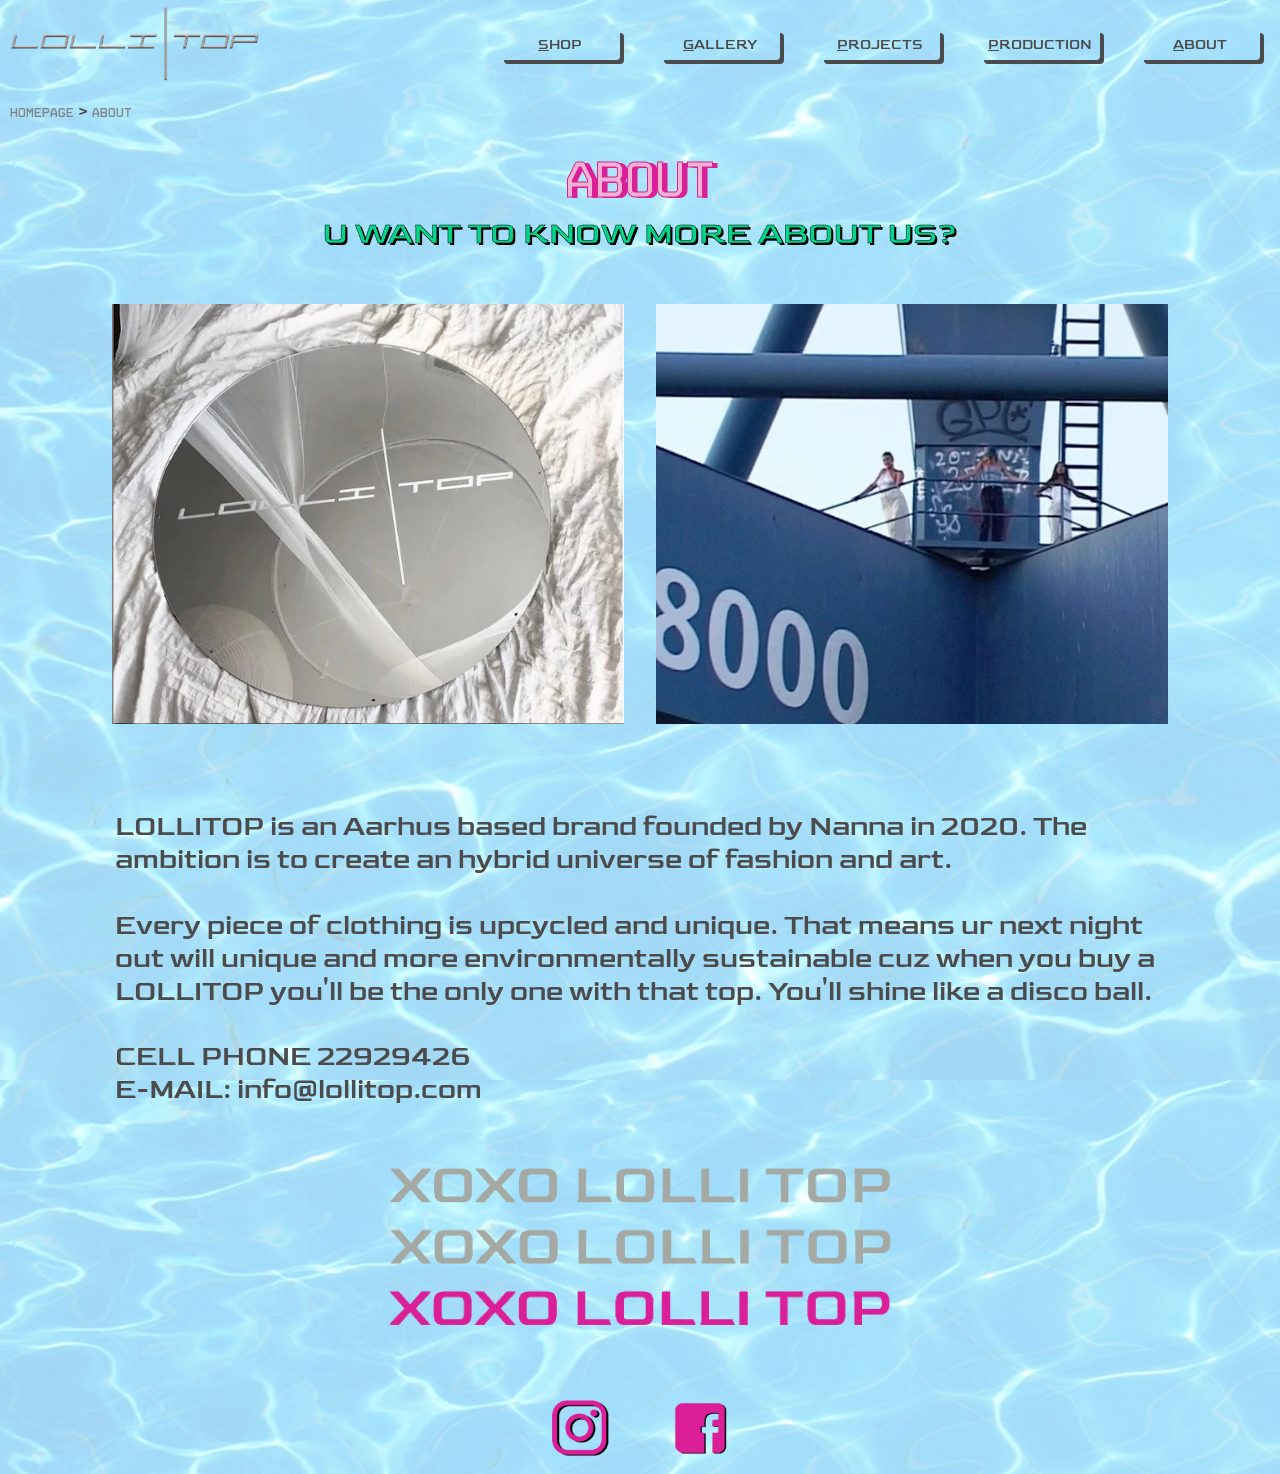
<file: about.html>
<!DOCTYPE html>
<html lang="en">
  <head>
    <meta charset="UTF-8" />
    <meta name="robots" content="noindex, nofollow" />
    <meta name="viewport" content="width=device-width, initial-scale=1.0" />
    <meta http-equiv="X-UA-Compatible" content="ie=edge" />
    <meta
      name="description"
      content="Here you can learn more about Lollitop as a brand and their values"
    />
    <meta
      name="keywords"
      content="About, Lollitop, Lolli, Top, Sustainable, style, conscious, recycle, upcycle"
    />
    <meta name="author" content="Kasper Juel" />

    <link
      href="https://fonts.googleapis.com/css2?family=Goldman&display=swap"
      rel="stylesheet"
    />

    <link rel="stylesheet" href="css/reset.css" />
    <link rel="stylesheet" href="css/style.css" />
    <link rel="stylesheet" href="css/about.css" />

    <title>Lollitop About</title>
  </head>

  <body>
    <!--header med logo og navigation-->
    <header class="header">
      <div id="top-menu">
        <a id="logo" href="index.html">
          <picture>
            <source srcset="images/logosilver.webp" type="image/webp" />
            <source srcset="images/logosilver.png" type="image/png" />
            <img src="images/logosilver.png" alt="Lollitop" />
          </picture>
        </a>

        <!--Burger ikon der vil skifte til et kryds og tilbage igen, via JavaScript, når man klikker på det-->
        <div id="burger-icon">
          <img src="images/burger-icon.svg" alt="Menu icon" />
        </div>

        <!--desktop navigation-->
        <ul id="desktop-menu">
          <li>
            <a href="shop.html"><span class="menu-underline">S</span>HOP</a>
          </li>
          <li>
            <a href="gallery.html">
              <span class="menu-underline">G</span>ALLERY</a
            >
          </li>
          <li>
            <a href="projects.html">
              <span class="menu-underline">P</span>ROJECTS</a
            >
          </li>
          <li>
            <a href="production.html">
              <span class="menu-underline">P</span>RODUCTION</a
            >
          </li>
          <li>
            <a href="about.html"> <span class="menu-underline">A</span>BOUT</a>
          </li>
        </ul>
      </div>

      <!--mobile pop-up navigation-->
      <ul id="dropdown-menu">
        <li><a href="shop.html">SHOP</a></li>
        <li><a href="gallery.html">GALLERY</a></li>
        <li><a href="projects.html">PROJECTS</a></li>
        <li><a href="production.html">PRODUCTION</a></li>
        <li><a href="about.html">ABOUT</a></li>
      </ul>
    </header>

    <!--header slut-->

    <main>
      <p id="bread-crumb">
        <a href="index.html">HOMEPAGE</a> &gt;
        <a href="about.html">ABOUT</a>
      </p>
      <article id="about">
        <!--Article her indeholder en section med flexcontainer, der flexer de 2 billeder horisontalt.-->
        <h1>ABOUT</h1>
        <h2>U WANT TO KNOW MORE ABOUT US?</h2>

        <!--section med billeder, som flexer-->
        <section id="flex-container">
          <picture id="picture_1">
            <source srcset="images/aboutbillede.webp" type="image/webp" />
            <source srcset="images/aboutbillede.png" type="image/png" />
            <img src="images/aboutbillede.png" alt="Lollitop logo on mirror" />
          </picture>
          <picture id="picture_2">
            <source srcset="images/8200.webp" type="image/webp" />
            <source srcset="images/8200.jpg" type="image/jpeg" />
            <img src="images/8200.jpg" alt="Photoshoot on a crane" />
          </picture>
        </section>

        <!--Introduktions tekst -->
        <section id="text">
          <p id="text_1">
            LOLLITOP is an Aarhus based brand founded by Nanna in 2020. The
            ambition is to create an hybrid universe of fashion and art.
            <br /><br />
            Every piece of clothing is upcycled and unique. That means ur next
            night out will unique and more environmentally sustainable cuz when
            you buy a LOLLITOP you'll be the only one with that top. You'll
            shine like a disco ball.
          </p>
          <!-- paragraph med kontakt informationer -->
          <p id="text_2">
            CELL PHONE 22929426
            <br />E-MAIL: info@lollitop.com
          </p>
          <br /><br />
          <!--paragrapgh udtrykker de gerne samarbejder -->
        </section>
        <!--Section med en gif som er et img. -->
        <section id="xoxo">
          <img id="gif" src="images/gif3.gif" alt="gif" />
        </section>
      </article>
    </main>
    <!--footer med SoMe-ikoner + links til Instagram og Facebook-->
    <footer>
      <div class="footer-social-icons">
        <ul>
          <li>
            <a href="https://www.instagram.com/lollitop8000/">
              <img src="images/pinkinsta.png" alt="Instagram" />
            </a>
          </li>
          <li>
            <a href="https://www.facebook.com/Lollitop8000-103294858154757">
              <img src="images/pinkfb.png" alt="Facebook" />
            </a>
          </li>
        </ul>
      </div>
    </footer>
    <!--jQuery API implementeres-->
    <script src="js/jquery-3.5.1.min.js"></script>

    <!--links til javascript filer - js.js er fælles javascript - about.js er intern javascript for denne side-->
    <script src="js/js.js"></script>
  </body>
</html>
</file>
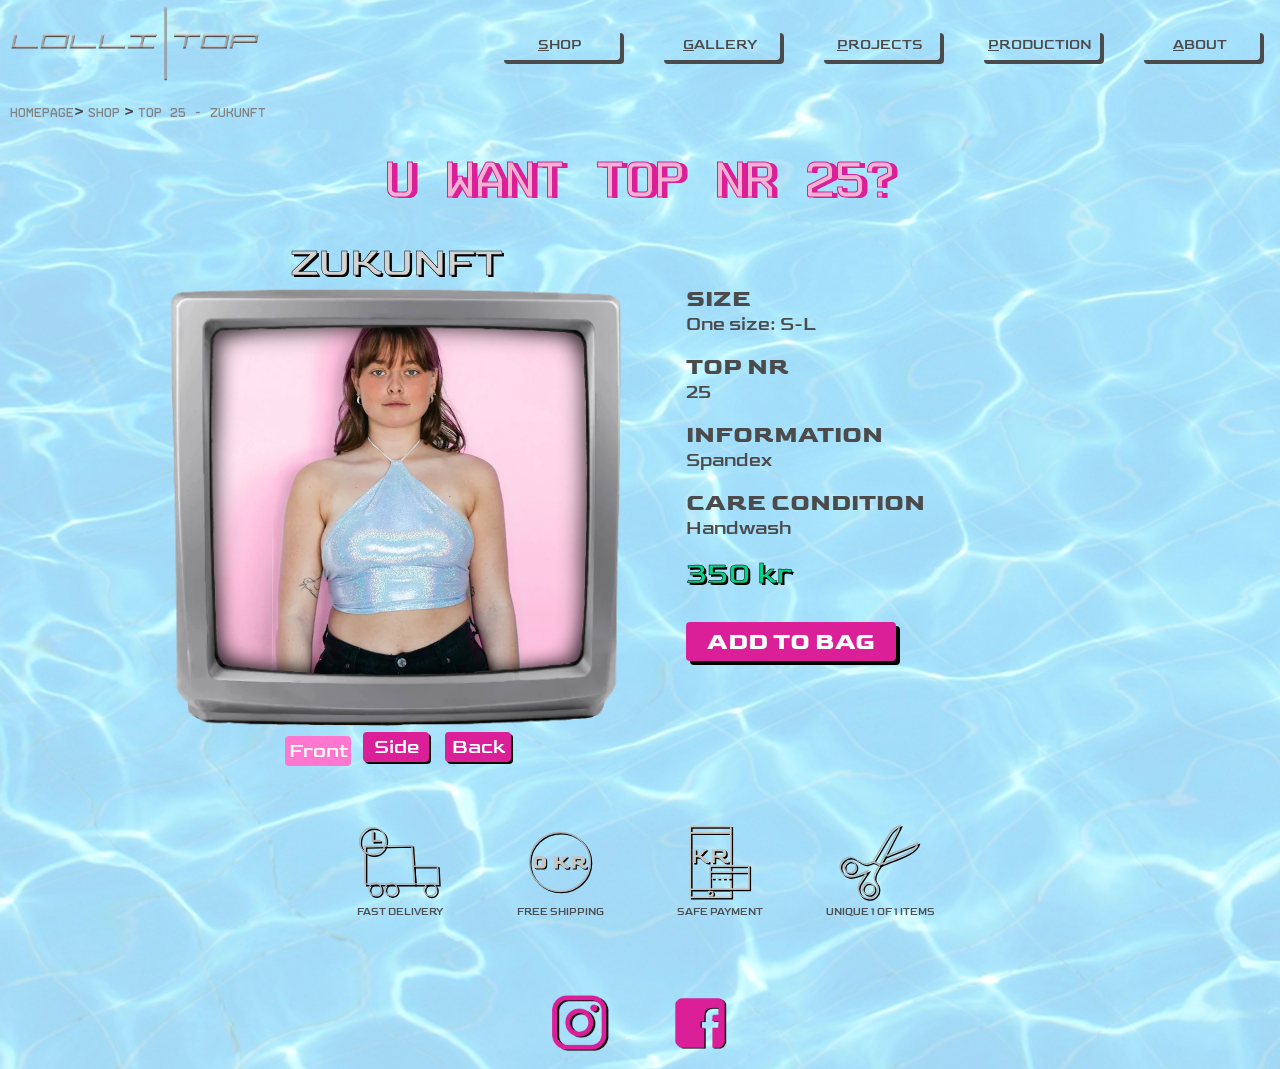
<file: product1.html>
<!DOCTYPE html>
<html lang="en">

<head>
    <meta charset="UTF-8" />
    <meta name="robots" content="noindex, nofollow">
    <meta name="viewport" content="width=device-width, initial-scale=1.0" />
    <meta http-equiv="X-UA-Compatible" content="ie=edge" />
    <meta name="description" content="Buy Lollitop top nr. 25 ZUKUNFT" />
    <meta name="keywords" content="product, shop, lollitop, lolli, top, Sustainable, style, conscious, upcycling, recycling" />
    <meta name="author" content="Martin Rieper Boesen" />

    <link href="https://fonts.googleapis.com/css2?family=Goldman&display=swap" rel="stylesheet" />

    <link rel="stylesheet" href="css/reset.css" />
    <link rel="stylesheet" href="css/style.css" />
    <link rel="stylesheet" href="css/product.css" />

    <title>TOP 25 - ZUKUNFT</title>
</head>

<body>
    <!--header med logo og navigation-->
    <header class="header">
        <div id="top-menu">
            <a id="logo" href="index.html">
                <picture>
                    <source srcset="images/logosilver.webp" type="image/webp">
                    <source srcset="images/logosilver.png" type="image/png">
                    <img src="images/logosilver.png" alt="Lollitop">
                </picture>
            </a>

            <!--Burger ikon der vil skifte til et kryds og tilbage igen, via JavaScript, når man klikker på det-->
            <div id="burger-icon">
                <img src="images/burger-icon.svg" alt="Menu icon" />
            </div>

            <!--desktop navigation-->
            <ul id="desktop-menu">
                <li>
                    <a href="shop.html"><span class="menu-underline">S</span>HOP</a>
                </li>
                <li>
                    <a href="gallery.html">
                        <span class="menu-underline">G</span>ALLERY</a>
                </li>
                <li>
                    <a href="projects.html">
                        <span class="menu-underline">P</span>ROJECTS</a>
                </li>
                <li>
                    <a href="production.html">
                        <span class="menu-underline">P</span>RODUCTION</a>
                </li>
                <li>
                    <a href="about.html"> <span class="menu-underline">A</span>BOUT</a>
                </li>
            </ul>
        </div>

        <!--mobile pop-up navigation-->
        <ul id="dropdown-menu">
            <li><a href="shop.html">SHOP</a></li>
            <li><a href="gallery.html">GALLERY</a></li>
            <li><a href="projects.html">PROJECTS</a></li>
            <li><a href="production.html">PRODUCTION</a></li>
            <li><a href="about.html">ABOUT</a></li>
        </ul>
    </header>
    <!--header slut-->

    <!-- content -->
    <main>
        <p id="bread-crumb">
            <a href="index.html">HOMEPAGE</a>&gt; <a href="shop.html">SHOP</a> &gt;
            <a href="product1.html">TOP 25 - ZUKUNFT</a>
        </p>

        <article>
            <h1>U WANT TOP NR 25?</h1>

            <section id="product">

                <!-- Her har jeg en div for at isolere showcase af produktet, så jeg bedre kan rygge rundt på det-->
                <div>
                    <h3>ZUKUNFT</h3>
                    <div id="product_showcase">

                        <!-- Her bliver alle tre billeder med forskellige vinkler loaded ind samtidig, så det går flydende, når man vælger mellem billederne via JavaScript -->
                        <div id="pic_change">
                            <picture class="product_pic">
                                <source srcset="images/1.1.webp" type="image/webp">
                                <source srcset="images/1.1.jpg" type="image/jpeg">
                                <img src="images/1.1.jpg" alt="Front view">
                            </picture>
                            <picture class="product_pic">
                                <source srcset="images/1.2.webp" type="image/webp">
                                <source srcset="images/1.2.jpg" type="image/jpeg">
                                <img src="images/1.2.jpg" alt="Side view">
                            </picture>
                            <picture class="product_pic">
                                <source srcset="images/1.3.webp" type="image/webp">
                                <source srcset="images/1.3.jpg" type="image/jpeg">
                                <img src="images/1.3.jpg" alt="Back view">
                            </picture>
                        </div>

                        <!-- Dette er tv rammen der kommer foran billederne. Den skal stå her i strukturen, så den flytter sig op foran billederne, når billederne bliver givet "position: absolut" -->
                        <picture id="tv_frame">
                            <source srcset="images/tv.webp" type="image/webp">
                            <source srcset="images/tv.png" type="image/png">
                            <img src="images/tv.png" alt="">
                        </picture>
                    </div>

                    <!-- Dette er knapperne man bruger til at skifte mellem billeder -->
                    <div id="choose_pic">
                        <p class="pic_button" id="front_pic">Front</p>
                        <p class="pic_button" id="side_pic">Side</p>
                        <p class="pic_button" id="back_pic">Back</p>
                    </div>
                </div>

                <!-- Her skal teksten, der til større skærme skal flexes ved siden af showcase, stå-->
                <div id="product_info">
                    <div class="info">
                        <p class="bold">SIZE</p>
                        <p>One size: S-L</p>
                    </div>
                    <div class="info">
                        <p class="bold">TOP NR</p>
                        <p>25</p>
                    </div>
                    <div class="info">
                        <p class="bold">INFORMATION</p>
                        <p>Spandex</p>
                    </div>
                    <div class="info">
                        <p class="bold">CARE CONDITION</p>
                        <p> Handwash</p>
                    </div>
                    <p id="price">350 kr</p>
                    <p id="add_to_bag_button">ADD TO BAG</p>
                </div>
            </section>

            <!-- Dette er en ikon serie der kommer i bunden af side før SoMe ikonerne -->
            <section id="icon-series">
                <div class="icon-and-text">
                    <img src="images/Truck.svg" alt="Truck icon" />
                    <p>FAST DELIVERY</p>
                </div>
                <div class="icon-and-text">
                    <img src="images/Coin.svg" alt="Coin icon" />
                    <p>FREE SHIPPING</p>
                </div>
                <div class="icon-and-text">
                    <img src="images/Phone-Card.svg" alt="Phone and card icon" />
                    <p>SAFE PAYMENT</p>
                </div>
                <div class="icon-and-text">
                    <img src="images/Scissor.svg" alt="Scissor icon" />
                    <p>UNIQUE 1 OF 1 ITEMS</p>
                </div>
            </section>
        </article>
    </main>

    <footer>
        <div class="footer-social-icons">
            <ul>
                <li>
                    <a href="https://www.instagram.com/lollitop8000/"><img src="images/pinkinsta.png" alt="Instagram" /></a>
                </li>
                <li>
                    <a href="https://www.facebook.com/Lollitop8000-103294858154757"><img src="images/pinkfb.png" alt="Facebook" /></a>
                </li>
            </ul>
        </div>
    </footer>

    <!-- load jQuery library -->
    <script src="js/jquery-3.5.1.min.js"></script>

    <!-- load JavaScript -->
    <script src="js/js.js"></script>
    <script src="js/product.js"></script>
</body>

</html>
</file>
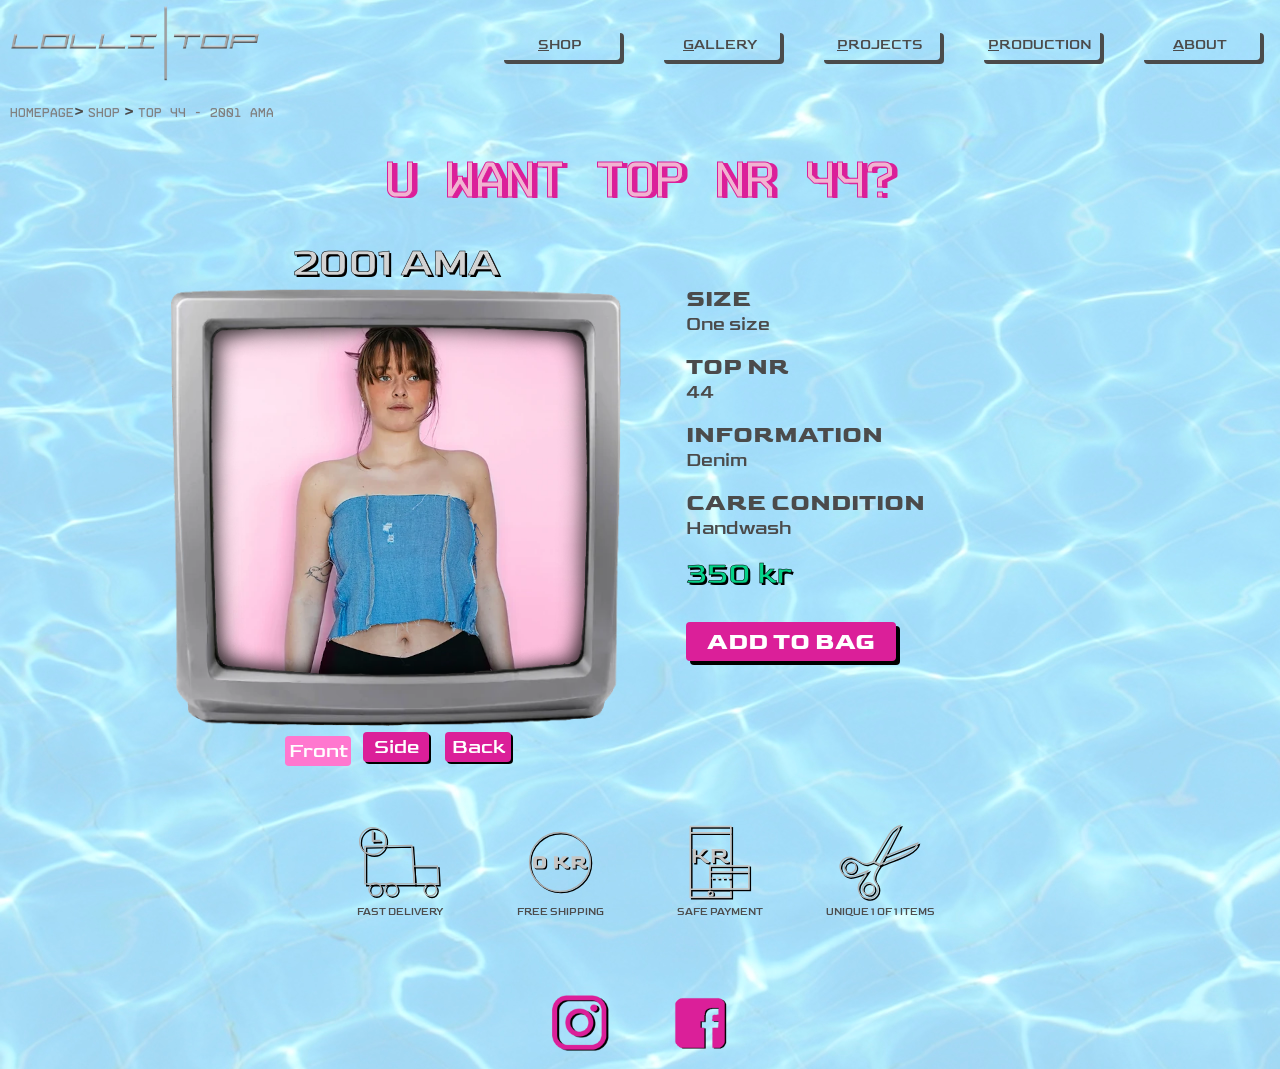
<file: product2.html>
<!DOCTYPE html>
<html lang="en">

<head>
    <meta charset="UTF-8" />
    <meta name="robots" content="noindex, nofollow">
    <meta name="viewport" content="width=device-width, initial-scale=1.0" />
    <meta http-equiv="X-UA-Compatible" content="ie=edge" />
    <meta name="description" content="Buy Lollitop top nr. 44 2001 AMA" />
    <meta name="keywords" content="product, shop, lollitop, lolli, top, Sustainable, style, conscious, upcycling, recycling, denim" />
    <meta name="author" content="Martin Rieper Boesen" />

    <link href="https://fonts.googleapis.com/css2?family=Goldman&display=swap" rel="stylesheet" />

    <link rel="stylesheet" href="css/reset.css" />
    <link rel="stylesheet" href="css/style.css" />
    <link rel="stylesheet" href="css/product.css" />

    <title>TOP 44 - 2001 AMA</title>
</head>

<body>
    <!--header med logo og navigation-->
    <header class="header">
        <div id="top-menu">
            <a id="logo" href="index.html">
                <picture>
                    <source srcset="images/logosilver.webp" type="image/webp">
                    <source srcset="images/logosilver.png" type="image/png">
                    <img src="images/logosilver.png" alt="Lollitop">
                </picture>
            </a>

            <!--Burger ikon der vil skifte til et kryds og tilbage igen, via JavaScript, når man klikker på det-->
            <div id="burger-icon">
                <img src="images/burger-icon.svg" alt="Menu icon" />
            </div>

            <!--desktop navigation-->
            <ul id="desktop-menu">
                <li>
                    <a href="shop.html"><span class="menu-underline">S</span>HOP</a>
                </li>
                <li>
                    <a href="gallery.html">
                        <span class="menu-underline">G</span>ALLERY</a>
                </li>
                <li>
                    <a href="projects.html">
                        <span class="menu-underline">P</span>ROJECTS</a>
                </li>
                <li>
                    <a href="production.html">
                        <span class="menu-underline">P</span>RODUCTION</a>
                </li>
                <li>
                    <a href="about.html"> <span class="menu-underline">A</span>BOUT</a>
                </li>
            </ul>
        </div>

        <!--mobile pop-up navigation-->
        <ul id="dropdown-menu">
            <li><a href="shop.html">SHOP</a></li>
            <li><a href="gallery.html">GALLERY</a></li>
            <li><a href="projects.html">PROJECTS</a></li>
            <li><a href="production.html">PRODUCTION</a></li>
            <li><a href="about.html">ABOUT</a></li>
        </ul>
    </header>
    <!--header slut-->

    <!-- content -->
    <main>
        <p id="bread-crumb">
            <a href="index.html">HOMEPAGE</a>&gt; <a href="shop.html">SHOP</a> &gt;
            <a href="product1.html">TOP 44 - 2001 AMA</a>
        </p>

        <article>
            <h1>U WANT TOP NR 44?</h1>

            <section id="product">
               
                <!-- Her har jeg en div for at isolere showcase af produktet, så jeg bedre kan rygge rundt på det-->
                <div>
                    <h3>2001 AMA</h3>
                    <div id="product_showcase">
                       
                        <!-- Her bliver alle tre billeder med forskellige vinkler loaded ind samtidig, så det går flydende, når man vælger mellem billederne via JavaScript -->
                        <div id="pic_change">
                            <picture class="product_pic">
                                <source srcset="images/2.1.webp" type="image/webp">
                                <source srcset="images/2.1.jpg" type="image/jpeg">
                                <img src="images/2.1.jpg" alt="Front view">
                            </picture>
                            <picture class="product_pic">
                                <source srcset="images/2.2.webp" type="image/webp">
                                <source srcset="images/2.2.jpg" type="image/jpeg">
                                <img src="images/2.2.jpg" alt="Side view">
                            </picture>
                            <picture class="product_pic">
                                <source srcset="images/2.3.webp" type="image/webp">
                                <source srcset="images/2.3.jpg" type="image/jpeg">
                                <img src="images/2.3.jpg" alt="Back view">
                            </picture>
                        </div>
                        
                        <!-- Dette er tv rammen der kommer foran billederne. Den skal stå her i strukturen, så den flytter sig op foran billederne, når billederne bliver givet "position: absolut" -->
                        <picture id="tv_frame">
                            <source srcset="images/tv.webp" type="image/webp">
                            <source srcset="images/tv.png" type="image/png">
                            <img src="images/tv.png" alt="">
                        </picture>
                    </div>
                    
                    <!-- Dette er knapperne man bruger til at skifte mellem billeder -->
                    <div id="choose_pic">
                        <p class="pic_button" id="front_pic">Front</p>
                        <p class="pic_button" id="side_pic">Side</p>
                        <p class="pic_button" id="back_pic">Back</p>
                    </div>
                </div>

                <!-- Her skal teksten, der til større skærme skal flexes ved siden af showcase, stå-->
                <div id="product_info">
                    <div class="info">
                        <p class="bold">SIZE</p>
                        <p> One size</p>
                    </div>
                    <div class="info">
                        <p class="bold">TOP NR</p>
                        <p>44</p>
                    </div>
                    <div class="info">
                        <p class="bold">INFORMATION</p>
                        <p>Denim</p>
                    </div>
                    <div class="info">
                        <p class="bold">CARE CONDITION</p>
                        <p>Handwash </p>
                    </div>
                    <p id="price">350 kr</p>
                    <p id="add_to_bag_button">ADD TO BAG</p>
                </div>
            </section>
            
            <!-- Dette er en ikon serie der kommer i bunden af side før SoMe ikonerne -->
            <section id="icon-series">
                <div class="icon-and-text">
                    <img src="images/Truck.svg" alt="Truck icon" />
                    <p>FAST DELIVERY</p>
                </div>
                <div class="icon-and-text">
                    <img src="images/Coin.svg" alt="Coin icon" />
                    <p>FREE SHIPPING</p>
                </div>
                <div class="icon-and-text">
                    <img src="images/Phone-Card.svg" alt="Phone and card icon" />
                    <p>SAFE PAYMENT</p>
                </div>
                <div class="icon-and-text">
                    <img src="images/Scissor.svg" alt="Scissor icon" />
                    <p>UNIQUE 1 OF 1 ITEMS</p>
                </div>
            </section>
        </article>
    </main>

    <footer>
        <div class="footer-social-icons">
            <ul>
                <li>
                    <a href="https://www.instagram.com/lollitop8000/"><img src="images/pinkinsta.png" alt="Instagram" /></a>
                </li>
                <li>
                    <a href="https://www.facebook.com/Lollitop8000-103294858154757"><img src="images/pinkfb.png" alt="Facebook" /></a>
                </li>
            </ul>
        </div>
    </footer>

    <!-- load jQuery library -->
    <script src="js/jquery-3.5.1.min.js"></script>

    <!-- load JavaScript -->
    <script src="js/js.js"></script>
    <script src="js/product.js"></script>
</body>

</html>
</file>
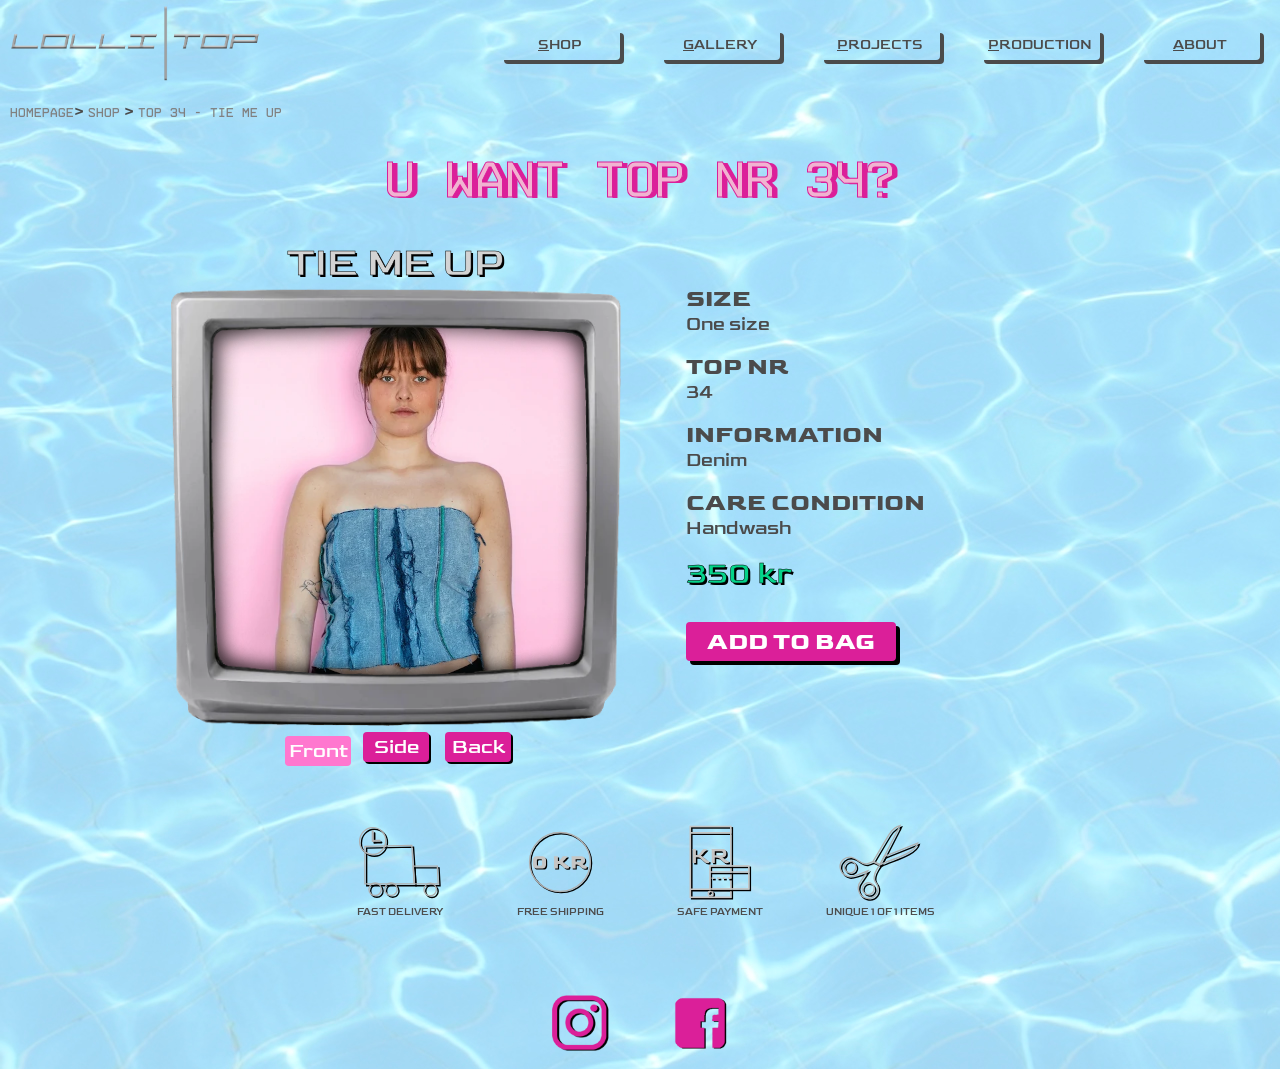
<file: product3.html>
<!DOCTYPE html>
<html lang="en">

<head>
    <meta charset="UTF-8" />
    <meta name="robots" content="noindex, nofollow">
    <meta name="viewport" content="width=device-width, initial-scale=1.0" />
    <meta http-equiv="X-UA-Compatible" content="ie=edge" />
    <meta name="description" content="Buy Lollitop top nr. 34 TIE ME UP" />
    <meta name="keywords" content="product, shop, lollitop, lolli, top, Sustainable, style, conscious, upcycling, recycling, denim" />
    <meta name="author" content="Martin Rieper Boesen" />

    <link href="https://fonts.googleapis.com/css2?family=Goldman&display=swap" rel="stylesheet" />

    <link rel="stylesheet" href="css/reset.css" />
    <link rel="stylesheet" href="css/style.css" />
    <link rel="stylesheet" href="css/product.css" />

    <title>TOP 34 - TIE ME UP</title>
</head>

<body>
    <!--header med logo og navigation-->
    <header class="header">
        <div id="top-menu">
            <a id="logo" href="index.html">
                <picture>
                    <source srcset="images/logosilver.webp" type="image/webp">
                    <source srcset="images/logosilver.png" type="image/png">
                    <img src="images/logosilver.png" alt="Lollitop">
                </picture>
            </a>

            <!--Burger ikon der vil skifte til et kryds og tilbage igen, via JavaScript, når man klikker på det-->
            <div id="burger-icon">
                <img src="images/burger-icon.svg" alt="Menu icon" />
            </div>

            <!--desktop navigation-->
            <ul id="desktop-menu">
                <li>
                    <a href="shop.html"><span class="menu-underline">S</span>HOP</a>
                </li>
                <li>
                    <a href="gallery.html">
                        <span class="menu-underline">G</span>ALLERY</a>
                </li>
                <li>
                    <a href="projects.html">
                        <span class="menu-underline">P</span>ROJECTS</a>
                </li>
                <li>
                    <a href="production.html">
                        <span class="menu-underline">P</span>RODUCTION</a>
                </li>
                <li>
                    <a href="about.html"> <span class="menu-underline">A</span>BOUT</a>
                </li>
            </ul>
        </div>

        <!--mobile pop-up navigation-->
        <ul id="dropdown-menu">
            <li><a href="shop.html">SHOP</a></li>
            <li><a href="gallery.html">GALLERY</a></li>
            <li><a href="projects.html">PROJECTS</a></li>
            <li><a href="production.html">PRODUCTION</a></li>
            <li><a href="about.html">ABOUT</a></li>
        </ul>
    </header>
    <!--header slut-->

    <!-- content -->
    <main>
        <p id="bread-crumb">
            <a href="index.html">HOMEPAGE</a>&gt; <a href="shop.html">SHOP</a> &gt;
            <a href="product1.html">TOP 34 - TIE ME UP</a>
        </p>

        <article>
            <h1>U WANT TOP NR 34?</h1>

            <section id="product">
                <!-- Her har jeg en div for at isolere showcase af produktet, så jeg bedre kan rygge rundt på det-->
                <div>
                    <h3>TIE ME UP</h3>
                    <div id="product_showcase">
                       
                        <!-- Her bliver alle tre billeder med forskellige vinkler loaded ind samtidig, så det går flydende, når man vælger mellem billederne via JavaScript -->
                        <div id="pic_change">
                            <picture class="product_pic">
                                <source srcset="images/3.1.webp" type="image/webp">
                                <source srcset="images/3.1.jpg" type="image/jpeg">
                                <img src="images/3.1.jpg" alt="Front view">
                            </picture>
                            <picture class="product_pic">
                                <source srcset="images/3.2.webp" type="image/webp">
                                <source srcset="images/3.2.jpg" type="image/jpeg">
                                <img src="images/3.2.jpg" alt="Side view">
                            </picture>
                            <picture class="product_pic">
                                <source srcset="images/3.3.webp" type="image/webp">
                                <source srcset="images/3.3.jpg" type="image/jpeg">
                                <img src="images/3.3.jpg" alt="Back view">
                            </picture>
                        </div>
                        
                        <!-- Dette er tv rammen der kommer foran billederne. Den skal stå her i strukturen, så den flytter sig op foran billederne, når billederne bliver givet "position: absolut" -->
                        <picture id="tv_frame">
                            <source srcset="images/tv.webp" type="image/webp">
                            <source srcset="images/tv.png" type="image/png">
                            <img src="images/tv.png" alt="">
                        </picture>
                    </div>
                    
                    <!-- Dette er knapperne man bruger til at skifte mellem billeder -->
                    <div id="choose_pic">
                        <p class="pic_button" id="front_pic">Front</p>
                        <p class="pic_button" id="side_pic">Side</p>
                        <p class="pic_button" id="back_pic">Back</p>
                    </div>
                </div>

                <!-- Her skal teksten, der til større skærme skal flexes ved siden af showcase, stå-->
                <div id="product_info">
                    <div class="info">
                        <p class="bold">SIZE</p>
                        <p>One size</p>
                    </div>
                    <div class="info">
                        <p class="bold">TOP NR</p>
                        <p>34</p>
                    </div>
                    <div class="info">
                        <p class="bold">INFORMATION</p>
                        <p>Denim</p>
                    </div>
                    <div class="info">
                        <p class="bold">CARE CONDITION</p>
                        <p>Handwash</p>
                    </div>
                    <p id="price">350 kr</p>
                    <p id="add_to_bag_button">ADD TO BAG</p>
                </div>
            </section>
            
            <!-- Dette er en ikon serie der kommer i bunden af side før SoMe ikonerne -->
            <section id="icon-series">
                <div class="icon-and-text">
                    <img src="images/Truck.svg" alt="Truck icon" />
                    <p>FAST DELIVERY</p>
                </div>
                <div class="icon-and-text">
                    <img src="images/Coin.svg" alt="Coin icon" />
                    <p>FREE SHIPPING</p>
                </div>
                <div class="icon-and-text">
                    <img src="images/Phone-Card.svg" alt="Phone and card icon" />
                    <p>SAFE PAYMENT</p>
                </div>
                <div class="icon-and-text">
                    <img src="images/Scissor.svg" alt="Scissor icon" />
                    <p>UNIQUE 1 OF 1 ITEMS</p>
                </div>
            </section>
        </article>
    </main>

    <footer>
        <div class="footer-social-icons">
            <ul>
                <li>
                    <a href="https://www.instagram.com/lollitop8000/"><img src="images/pinkinsta.png" alt="Instagram" /></a>
                </li>
                <li>
                    <a href="https://www.facebook.com/Lollitop8000-103294858154757"><img src="images/pinkfb.png" alt="Facebook" /></a>
                </li>
            </ul>
        </div>
    </footer>

    <!-- load jQuery library -->
    <script src="js/jquery-3.5.1.min.js"></script>

    <!-- load JavaScript -->
    <script src="js/js.js"></script>
    <script src="js/product.js"></script>
</body>

</html>
</file>
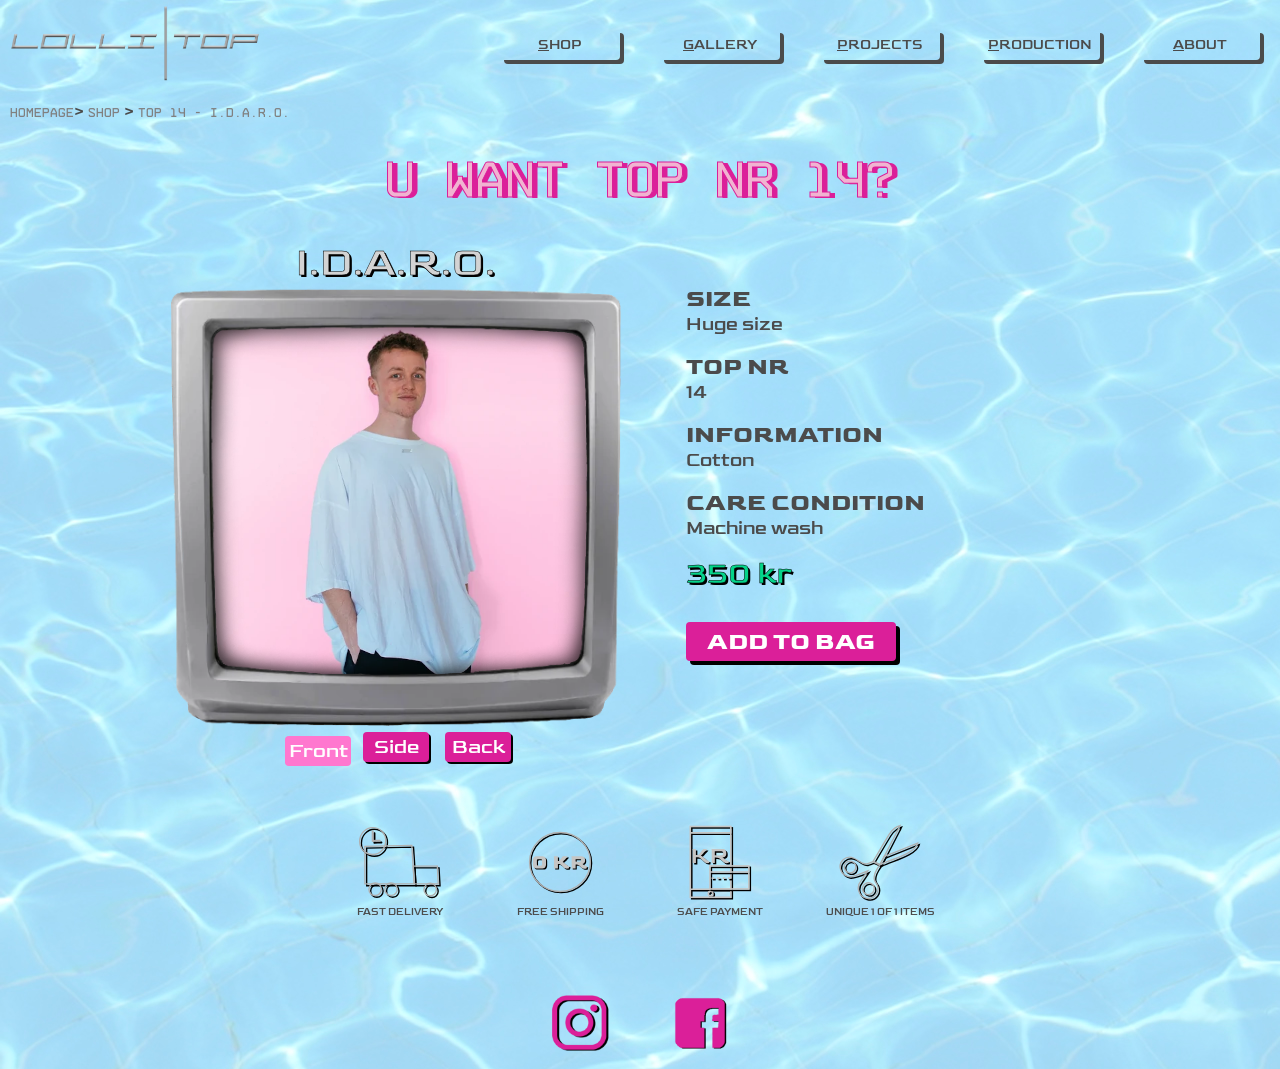
<file: product4.html>
<!DOCTYPE html>
<html lang="en">

<head>
    <meta charset="UTF-8" />
    <meta name="robots" content="noindex, nofollow">
    <meta name="viewport" content="width=device-width, initial-scale=1.0" />
    <meta http-equiv="X-UA-Compatible" content="ie=edge" />
    <meta name="description" content="Buy Lollitop TOP 14 I.D.A.R.O." />
    <meta name="keywords" content="product, shop, lollitop, lolli, top, Sustainable, style, conscious, upcycling, recycling" />
    <meta name="author" content="Martin Rieper Boesen" />

    <link href="https://fonts.googleapis.com/css2?family=Goldman&display=swap" rel="stylesheet" />

    <link rel="stylesheet" href="css/reset.css" />
    <link rel="stylesheet" href="css/style.css" />
    <link rel="stylesheet" href="css/product.css" />

    <title>TOP 14 - I.D.A.R.O.</title>
</head>

<body>
    <!--header med logo og navigation-->
    <header class="header">
        <div id="top-menu">
            <a id="logo" href="index.html">
                <picture>
                    <source srcset="images/logosilver.webp" type="image/webp">
                    <source srcset="images/logosilver.png" type="image/png">
                    <img src="images/logosilver.png" alt="Lollitop">
                </picture>
            </a>

            <!--Burger ikon der vil skifte til et kryds og tilbage igen, via JavaScript, når man klikker på det-->
            <div id="burger-icon">
                <img src="images/burger-icon.svg" alt="Menu icon" />
            </div>

            <!--desktop navigation-->
            <ul id="desktop-menu">
                <li>
                    <a href="shop.html"><span class="menu-underline">S</span>HOP</a>
                </li>
                <li>
                    <a href="gallery.html">
                        <span class="menu-underline">G</span>ALLERY</a>
                </li>
                <li>
                    <a href="projects.html">
                        <span class="menu-underline">P</span>ROJECTS</a>
                </li>
                <li>
                    <a href="production.html">
                        <span class="menu-underline">P</span>RODUCTION</a>
                </li>
                <li>
                    <a href="about.html"> <span class="menu-underline">A</span>BOUT</a>
                </li>
            </ul>
        </div>

        <!--mobile pop-up navigation-->
        <ul id="dropdown-menu">
            <li><a href="shop.html">SHOP</a></li>
            <li><a href="gallery.html">GALLERY</a></li>
            <li><a href="projects.html">PROJECTS</a></li>
            <li><a href="production.html">PRODUCTION</a></li>
            <li><a href="about.html">ABOUT</a></li>
        </ul>
    </header>
    <!--header slut-->

    <!-- content -->
    <main>
        <p id="bread-crumb">
            <a href="index.html">HOMEPAGE</a>&gt; <a href="shop.html">SHOP</a> &gt;
            <a href="product1.html">TOP 14 - I.D.A.R.O.</a>
        </p>

        <article>
            <h1>U WANT TOP NR 14?</h1>

            <section id="product">
                <!-- Her har jeg en div for at isolere showcase af produktet, så jeg bedre kan rygge rundt på det-->
                <div>
                    <h3>I.D.A.R.O.</h3>
                    <div id="product_showcase">
                       
                        <!-- Her bliver alle tre billeder med forskellige vinkler loaded ind samtidig, så det går flydende, når man vælger mellem billederne via JavaScript -->
                        <div id="pic_change">
                            <picture class="product_pic">
                                <source srcset="images/4.3m.webp" type="image/webp">
                                <source srcset="images/4.3m.jpg" type="image/jpeg">
                                <img src="images/4.3m.jpg" alt="Front view">
                            </picture>
                            <picture class="product_pic">
                                <source srcset="images/4.2m.webp" type="image/webp">
                                <source srcset="images/4.2m.jpg" type="image/jpeg">
                                <img src="images/4.2m.jpg" alt="Side view">
                            </picture>
                            <picture class="product_pic">
                                <source srcset="images/4.1m.webp" type="image/webp">
                                <source srcset="images/4.1m.jpg" type="image/jpeg">
                                <img src="images/4.1m.jpg" alt="Back view">
                            </picture>
                        </div>
                        
                        <!-- Dette er tv rammen der kommer foran billederne. Den skal stå her i strukturen, så den flytter sig op foran billederne, når billederne bliver givet "position: absolut" -->
                        <picture id="tv_frame">
                            <source srcset="images/tv.webp" type="image/webp">
                            <source srcset="images/tv.png" type="image/png">
                            <img src="images/tv.png" alt="">
                        </picture>
                    </div>
                    
                    <!-- Dette er knapperne man bruger til at skifte mellem billeder -->
                    <div id="choose_pic">
                        <p class="pic_button" id="front_pic">Front</p>
                        <p class="pic_button" id="side_pic">Side</p>
                        <p class="pic_button" id="back_pic">Back</p>
                    </div>
                </div>

                <!-- Her skal teksten, der til større skærme skal flexes ved siden af showcase, stå-->
                <div id="product_info">
                    <div class="info">
                        <p class="bold">SIZE</p>
                        <p>Huge size</p>
                    </div>
                    <div class="info">
                        <p class="bold">TOP NR</p>
                        <p>14</p>
                    </div>
                    <div class="info">
                        <p class="bold">INFORMATION</p>
                        <p>Cotton</p>
                    </div>
                    <div class="info">
                        <p class="bold">CARE CONDITION</p>
                        <p>Machine wash</p>
                    </div>
                    <p id="price">350 kr</p>
                    <p id="add_to_bag_button">ADD TO BAG</p>
                </div>
            </section>
            
            <!-- Dette er en ikon serie der kommer i bunden af side før SoMe ikonerne -->
            <section id="icon-series">
                <div class="icon-and-text">
                    <img src="images/Truck.svg" alt="Truck icon" />
                    <p>FAST DELIVERY</p>
                </div>
                <div class="icon-and-text">
                    <img src="images/Coin.svg" alt="Coin icon" />
                    <p>FREE SHIPPING</p>
                </div>
                <div class="icon-and-text">
                    <img src="images/Phone-Card.svg" alt="Phone and card icon" />
                    <p>SAFE PAYMENT</p>
                </div>
                <div class="icon-and-text">
                    <img src="images/Scissor.svg" alt="Scissor icon" />
                    <p>UNIQUE 1 OF 1 ITEMS</p>
                </div>
            </section>
        </article>
    </main>

    <footer>
        <div class="footer-social-icons">
            <ul>
                <li>
                    <a href="https://www.instagram.com/lollitop8000/"><img src="images/pinkinsta.png" alt="Instagram" /></a>
                </li>
                <li>
                    <a href="https://www.facebook.com/Lollitop8000-103294858154757"><img src="images/pinkfb.png" alt="Facebook" /></a>
                </li>
            </ul>
        </div>
    </footer>

    <!-- load jQuery library -->
    <script src="js/jquery-3.5.1.min.js"></script>

    <!-- load JavaScript -->
    <script src="js/js.js"></script>
    <script src="js/product.js"></script>
</body>

</html>
</file>
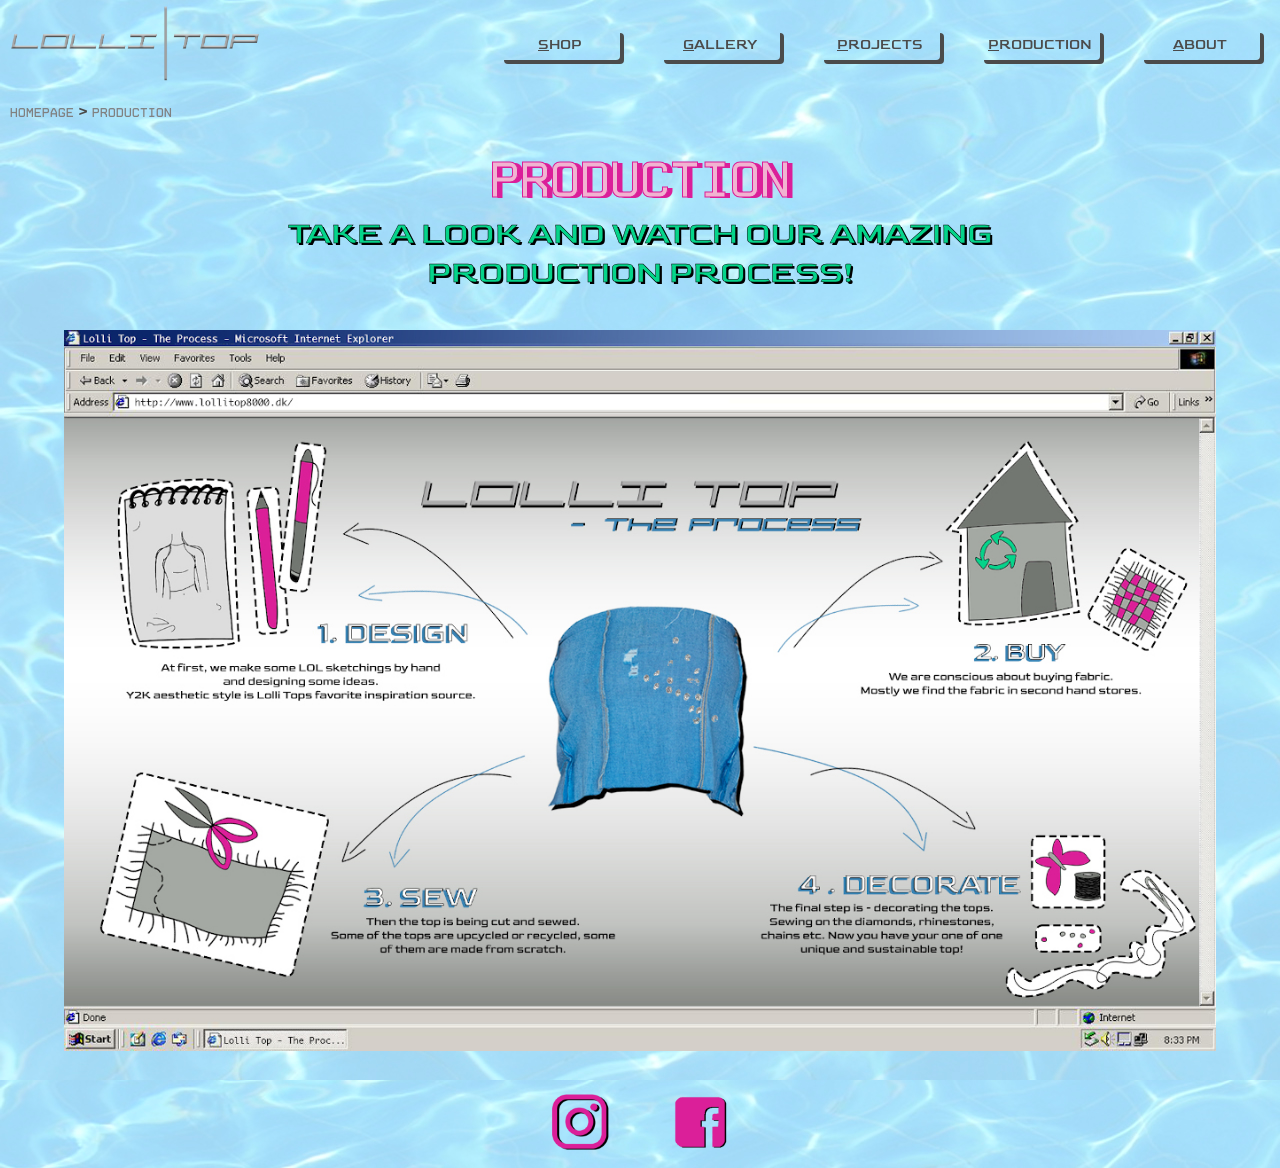
<file: production.html>
<!DOCTYPE html>
<html lang="en">
  <head>
    <meta charset="UTF-8" />
    <meta name="robots" content="noindex, nofollow" />
    <meta name="viewport" content="width=device-width, initial-scale=1.0" />
    <meta http-equiv="X-UA-Compatible" content="ie=edge" />
    <meta
      name="description"
      content="Here you can check out the awesome production of Lollitops products"
    />
    <meta
      name="keywords"
      content="production, lollitop, lolli, top, style, recycle, upcycle"
    />
    <meta name="author" content="Valeriya Chirkova Rasmussen" />

    <link
      href="https://fonts.googleapis.com/css2?family=Goldman&display=swap"
      rel="stylesheet"
    />

    <link rel="stylesheet" href="css/reset.css" />
    <link rel="stylesheet" href="css/style.css" />
    <link rel="stylesheet" href="css/production.css" />

    <title>Lollitop Projects</title>
  </head>

  <body>
    <!--header med logo og navigation-->
    <header class="header">
      <div id="top-menu">
        <a id="logo" href="index.html">
          <picture>
            <source srcset="images/logosilver.webp" type="image/webp" />
            <source srcset="images/logosilver.png" type="image/png" />
            <img src="images/logosilver.png" alt="Lollitop" />
          </picture>
        </a>

        <!--Burger ikon der vil skifte til et kryds og tilbage igen, via JavaScript, når man klikker på det-->
        <div id="burger-icon">
          <img src="images/burger-icon.svg" alt="Menu icon" />
        </div>

        <!--desktop navigation-->
        <ul id="desktop-menu">
          <li>
            <a href="shop.html"><span class="menu-underline">S</span>HOP</a>
          </li>
          <li>
            <a href="gallery.html">
              <span class="menu-underline">G</span>ALLERY</a
            >
          </li>
          <li>
            <a href="projects.html">
              <span class="menu-underline">P</span>ROJECTS</a
            >
          </li>
          <li>
            <a href="production.html">
              <span class="menu-underline">P</span>RODUCTION</a
            >
          </li>
          <li>
            <a href="about.html"> <span class="menu-underline">A</span>BOUT</a>
          </li>
        </ul>
      </div>

      <!--mobile pop-up navigation-->
      <ul id="dropdown-menu">
        <li><a href="shop.html">SHOP</a></li>
        <li><a href="gallery.html">GALLERY</a></li>
        <li><a href="projects.html">PROJECTS</a></li>
        <li><a href="production.html">PRODUCTION</a></li>
        <li><a href="about.html">ABOUT</a></li>
      </ul>
    </header>
    <!--header slut-->

    <!-- content -->
    <main>
      <p id="bread-crumb">
        <a href="index.html">HOMEPAGE</a> &gt;
        <a href="production.html">PRODUCTION</a>
      </p>

      <article>
        <h1>PRODUCTION</h1>
        <h2>TAKE A LOOK AND WATCH OUR AMAZING PRODUCTION PROCESS!</h2>

        <!-- her er infographic til desktop -->
        <section id="infographic-desktop">
          <a href="images/infographic.jpg">
            <img
              src="images/infographic.jpg"
              alt="Infographic"
              id="Infographic"
            />
          </a>
        </section>

        <!-- her er infographic til mobile -->
        <section id="infographic-mobile">
          <div id="flexbox1">
            <!-- her er flexbox 1 -->
            <div id="flex1">
              <!-- her er billede 1 -->
              <picture>
                <source srcset="images/info1.webp" type="image/webp" />
                <source srcset="images/info1.png" type="image/png" />
                <img src="images/info1.png" alt="Infographic-Mobile" />
              </picture>

              <!-- tekst under billede -->
              <p id="flextext">
                At first, we make some LOL sketchings by hand and designing some
                ideas. Y2K aesthetic style is Lolli Tops favorite inspiration
                source.
              </p>
            </div>

            <div id="flex2">
              <!-- her er billede 2 -->
              <picture>
                <source srcset="images/info2.webp" type="image/webp" />
                <source srcset="images/info2.png" type="image/png" />
                <img src="images/info2.png" alt="Infographic-Mobile" />
              </picture>
              <p id="flextext">
                We are conscious about buying fabric. Mostly we find the fabric
                in second hand stores.
              </p>
            </div>
          </div>

          <div id="flexbox2">
            <!-- her er flexbox 2 -->
            <div id="flex3">
              <!-- her er billede 3 -->
              <picture>
                <source srcset="images/info3.webp" type="image/webp" />
                <source srcset="images/info3.png" type="image/png" />
                <img src="images/info3.png" alt="Infographic-Mobile" />
              </picture>
              <p id="flextext">
                Then the top is being cut and sewed. Some of the tops are
                upcycled or recycled, some of them are made from scratch.
              </p>
            </div>
            <div id="flex4">
              <!-- her er billede 4 -->
              <picture>
                <source srcset="images/info4.webp" type="image/webp" />
                <source srcset="images/info4.png" type="image/png" />
                <img src="images/info4.png" alt="Infographic-Mobile" />
              </picture>
              <p id="flextext">
                The final step is - decorating the tops. Sewing on the diamonds,
                rhinestones, chains etc. Now you have your one of one unique and
                sustainable top!
              </p>
            </div>
          </div>
        </section>
      </article>
    </main>

    <footer>
      <div class="footer-social-icons">
        <ul>
          <li>
            <a href="https://www.instagram.com/lollitop8000/"
              ><img src="images/pinkinsta.png" alt="Instagram"
            /></a>
          </li>
          <li>
            <a href="https://www.facebook.com/Lollitop8000-103294858154757"
              ><img src="images/pinkfb.png" alt="Facebook"
            /></a>
          </li>
        </ul>
      </div>
    </footer>

    <!-- load jQuery library -->
    <script src="js/jquery-3.5.1.min.js"></script>

    <!-- load JavaScript -->
    <script src="js/js.js"></script>
  </body>
</html>
</file>
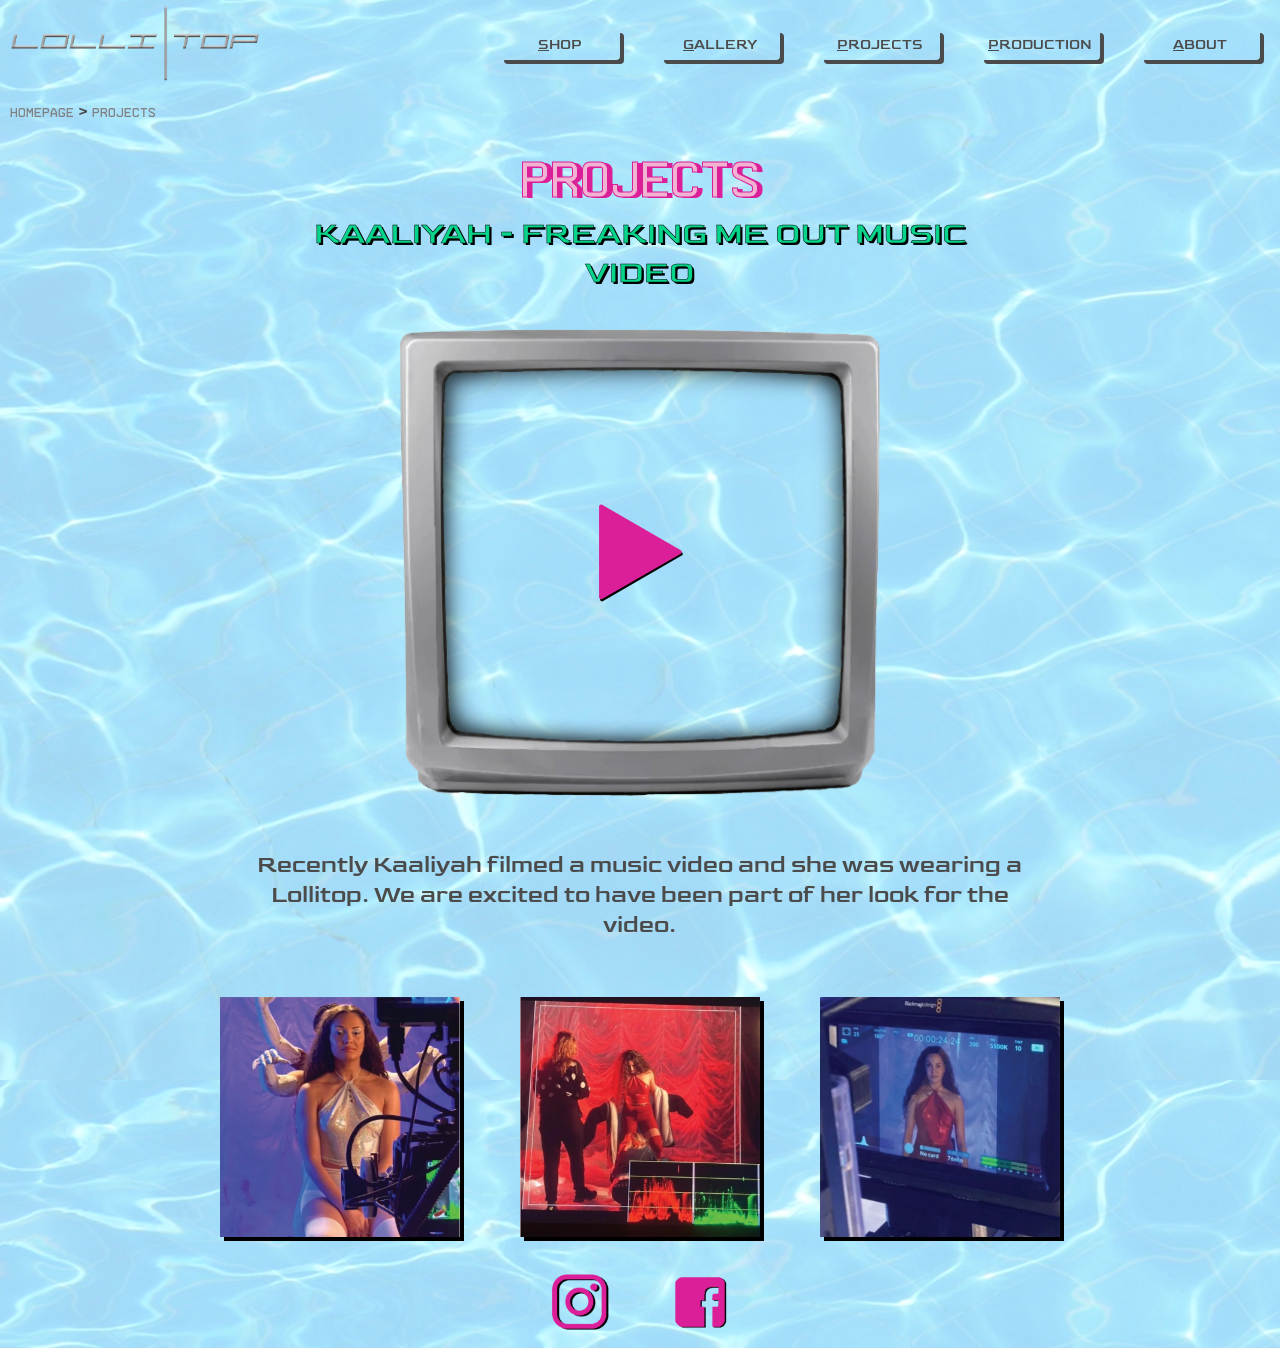
<file: projects.html>
<!DOCTYPE html>
<html lang="en">
  <head>
    <meta charset="UTF-8" />
    <meta name="robots" content="noindex, nofollow" />
    <meta name="viewport" content="width=device-width, initial-scale=1.0" />
    <meta http-equiv="X-UA-Compatible" content="ie=edge" />
    <meta
      name="description"
      content="Here you can check out all the awesome Lollitop projects"
    />
    <meta
      name="keywords"
      content="projects, project, lollitop, lolli, top, collab, style, collaboration "
    />
    <meta name="author" content="Jonas Dalmose Jensen" />

    <link
      href="https://fonts.googleapis.com/css2?family=Goldman&display=swap"
      rel="stylesheet"
    />

    <link rel="stylesheet" href="css/reset.css" />
    <link rel="stylesheet" href="css/style.css" />
    <link rel="stylesheet" href="css/projects.css" />

    <title>Lollitop Projects</title>
  </head>

  <body>
    <!--header med logo og navigation-->
    <header class="header">
      <div id="top-menu">
        <a id="logo" href="index.html">
          <picture>
            <source srcset="images/logosilver.webp" type="image/webp" />
            <source srcset="images/logosilver.png" type="image/png" />
            <img src="images/logosilver.png" alt="Lollitop" />
          </picture>
        </a>

        <!--Burger ikon der vil skifte til et kryds og tilbage igen, via JavaScript, når man klikker på det-->
        <div id="burger-icon">
          <img src="images/burger-icon.svg" alt="Menu icon" />
        </div>

        <!--desktop navigation-->
        <ul id="desktop-menu">
          <li>
            <a href="shop.html"><span class="menu-underline">S</span>HOP</a>
          </li>
          <li>
            <a href="gallery.html">
              <span class="menu-underline">G</span>ALLERY</a
            >
          </li>
          <li>
            <a href="projects.html">
              <span class="menu-underline">P</span>ROJECTS</a
            >
          </li>
          <li>
            <a href="production.html">
              <span class="menu-underline">P</span>RODUCTION</a
            >
          </li>
          <li>
            <a href="about.html"> <span class="menu-underline">A</span>BOUT</a>
          </li>
        </ul>
      </div>

      <!--mobile pop-up navigation-->
      <ul id="dropdown-menu">
        <li><a href="shop.html">SHOP</a></li>
        <li><a href="gallery.html">GALLERY</a></li>
        <li><a href="projects.html">PROJECTS</a></li>
        <li><a href="production.html">PRODUCTION</a></li>
        <li><a href="about.html">ABOUT</a></li>
      </ul>
    </header>
    <!--header slut-->

    <!-- content -->
    <main>
      <p id="bread-crumb">
        <a href="index.html">HOMEPAGE</a> &gt;
        <a href="projects.html">PROJECTS</a>
      </p>

      <h1>PROJECTS</h1>

      <!-- Content på siden start -->
      <article id="kaaliyah-project">
        <h2>KAALIYAH - FREAKING ME OUT MUSIC VIDEO</h2>
        <!-- section med video start -->
        <section id="media1">
          <video id="video">
            <source src="video/Kaaliyah.mp4" type="video/mp4" />
          </video>
          <img
            src="images/play_button.svg"
            alt="Play button"
            id="play-button"
          />
          <picture id="tv_frame">
            <source srcset="images/tv.webp" type="image/webp" />
            <source srcset="images/tv.png" type="image/png" />
            <img src="images/tv.png" alt="" />
          </picture>
        </section>
        <!-- section med video slut -->

        <p id="kaaliyah-text">
          Recently Kaaliyah filmed a music video and she was wearing a Lollitop.
          We are excited to have been part of her look for the video.
        </p>
        <!-- section med behind the scenes fotos start -->
        <section id="media2">
          <picture class="photos">
            <source srcset="images/1.webp" type="image/webp" />
            <source srcset="images/1.png" type="image/png" />
            <img src="images/1.png" alt="" />
          </picture>

          <picture class="photos">
            <source srcset="images/2.webp" type="image/webp" />
            <source srcset="images/2.png" type="image/png" />
            <img src="images/2.png" alt="" />
          </picture>

          <picture class="photos">
            <source srcset="images/3.webp" type="image/webp" />
            <source srcset="images/3.png" type="image/png" />
            <img src="images/3.png" alt="" />
          </picture>
        </section>
        <!-- section med behind the scenes fotos slut -->
      </article>
      <!-- Content på siden slut -->
    </main>

    <footer>
      <div class="footer-social-icons">
        <ul>
          <li>
            <a href="https://www.instagram.com/lollitop8000/"
              ><img src="images/pinkinsta.png" alt="Instagram"
            /></a>
          </li>
          <li>
            <a href="https://www.facebook.com/Lollitop8000-103294858154757"
              ><img src="images/pinkfb.png" alt="Facebook"
            /></a>
          </li>
        </ul>
      </div>
    </footer>

    <!-- load jQuery library -->
    <script src="js/jquery-3.5.1.min.js"></script>

    <!-- load JavaScript -->
    <script src="js/js.js"></script>
    <script src="js/projects.js"></script>
  </body>
</html>
</file>
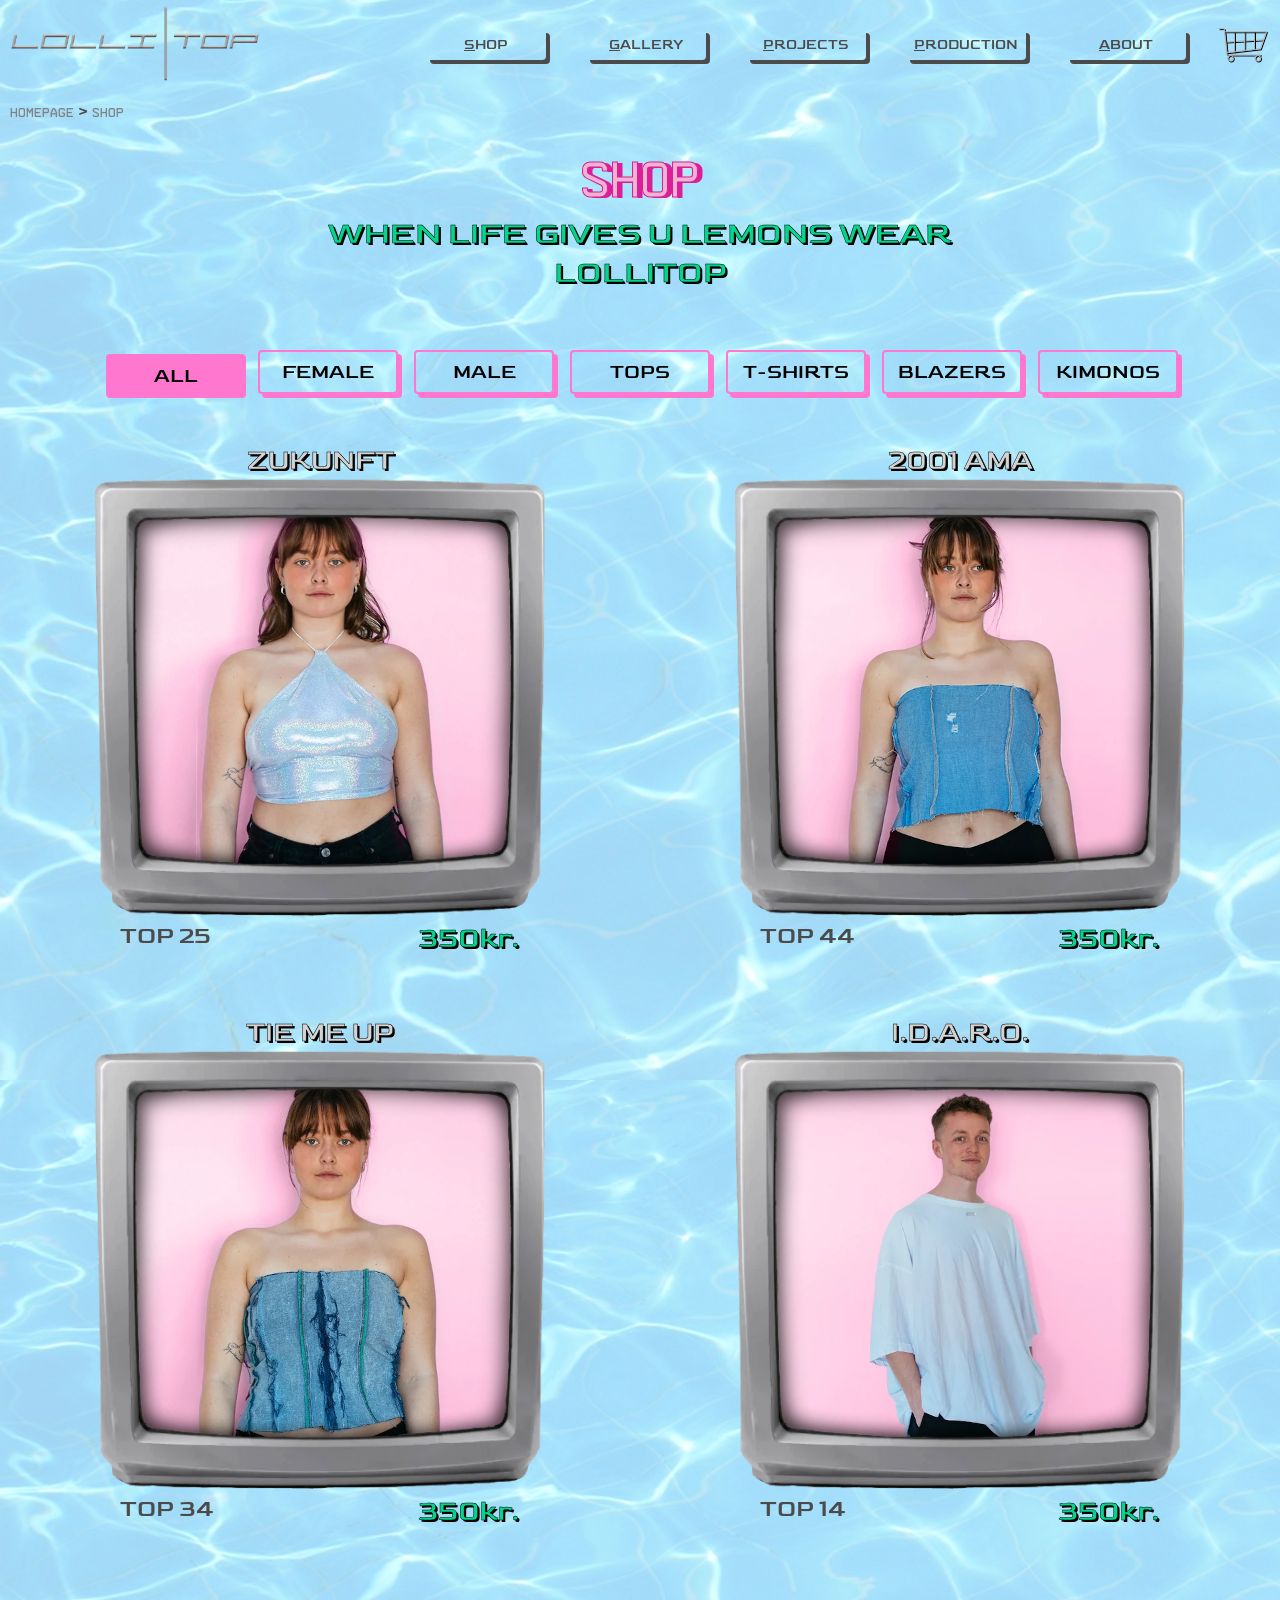
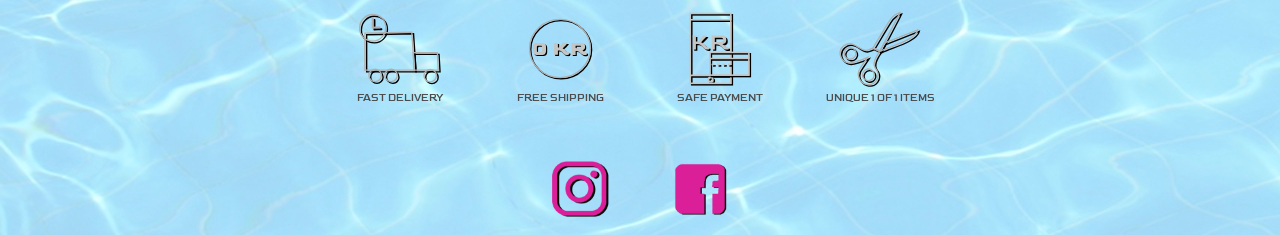
<file: shop.html>
<!DOCTYPE html>
<html lang="en">

<head>
    <meta charset="UTF-8" />
    <meta name="robots" content="noindex, nofollow" />
    <meta name="viewport" content="width=device-width, initial-scale=1.0" />
    <meta http-equiv="X-UA-Compatible" content="ie=edge" />
    <meta name="description" content="Here you find all Lollitops awesome products for sale" />
    <meta name="keywords" content="lollitop, lolli, top, shop product, products, style, conscious, upcycling" />
    <meta name="author" content="Martin Rieper Boesen" />

    <link href="https://fonts.googleapis.com/css2?family=Goldman&display=swap" rel="stylesheet" />

    <link rel="stylesheet" href="css/reset.css" />
    <link rel="stylesheet" href="css/style.css" />
    <link rel="stylesheet" href="css/shop.css" />

    <title>Lollitop Shop</title>
</head>

<body>
    <header class="header">
        <div id="top-menu">
            <a id="logo" href="index.html">
                <picture>
                    <source srcset="images/logosilver.webp" type="image/webp" />
                    <source srcset="images/logosilver.png" type="image/png" />
                    <img src="images/logosilver.png" alt="Lollitop" />
                </picture>
            </a>
            <div id="menus-and-shopcart">
                <div id="burger-icon">
                    <img src="images/burger-icon.svg" alt="Menu icon" />
                </div>
                <ul id="desktop-menu">
                    <li>
                        <a href="shop.html"><span class="menu-underline">S</span>HOP</a>
                    </li>
                    <li>
                        <a href="gallery.html">
                            <span class="menu-underline">G</span>ALLERY</a>
                    </li>
                    <li>
                        <a href="projects.html">
                            <span class="menu-underline">P</span>ROJECTS</a>
                    </li>
                    <li>
                        <a href="production.html">
                            <span class="menu-underline">P</span>RODUCTION</a>
                    </li>
                    <li>
                        <a href="about.html"> <span class="menu-underline">A</span>BOUT</a>
                    </li>
                </ul>
                <img src="images/shop_cart.svg" alt="My Cart" id="shop-cart">
            </div>
        </div>

        <ul id="dropdown-menu">
            <li><a href="shop.html">SHOP</a></li>
            <li><a href="gallery.html">GALLERY</a></li>
            <li><a href="projects.html">PROJECTS</a></li>
            <li><a href="production.html">PRODUCTION</a></li>
            <li><a href="about.html">ABOUT</a></li>
        </ul>
    </header>
    <!-- .header-->

    <!-- content -->
    <main>
        <p id="bread-crumb">
            <a href="index.html">HOMEPAGE</a> &gt;
            <a href="shop.html">SHOP</a>
        </p>
        <article>
            <h1>SHOP</h1>
            <h2>WHEN LIFE GIVES U LEMONS WEAR LOLLITOP</h2>

            <div id="products-category-flex">
                <aside id="categories">
                    <ul id="list-of-buttons">
                        <li id="all" class="category-button">ALL</li>
                        <li id="female" class="category-button">FEMALE</li>
                        <li id="male" class="category-button">MALE</li>
                        <li id="tops" class="category-button">TOPS</li>
                        <li id="t-shirts" class="category-button">T-SHIRTS</li>
                        <li id="blazers" class="category-button">BLAZERS</li>
                        <li id="kimonos" class="category-button">KIMONOS</li>
                    </ul>
                </aside>

                <div id="products">
                    <!-- Samme struktur for alle produkterne starter her -->
                    <section class="product-and-info female top">
                        <!-- Navnet på produktet -->
                        <h3>ZUKUNFT</h3>

                        <!-- Link til at kunne klikke ind på produktets side -->
                        <a href="product1.html">
                            <div class="product_showcase">
                                <picture class="product_pic">
                                    <source srcset="images/1.1.webp" type="image/webp" />
                                    <source srcset="images/1.1.jpg" type="image/jpeg" />
                                    <img src="images/1.1.jpg" alt="Picture of cloth" />
                                </picture>

                                <!-- Tekstboks som kun skal kunne ses når man trækker musen over det tilhørende billede -->
                                <p class="see-more-text">SEE MORE</p>

                                <!-- Dette er tv rammen der kommer foran billederne. Den skal stå her i strukturen, så den flytter sig op foran billederne, når billederne bliver givet "position: absolut" -->
                                <picture class="tv_frame">
                                    <source srcset="images/tv.webp" type="image/webp" />
                                    <source srcset="images/tv.png" type="image/png" />
                                    <img src="images/tv.png" alt="" />
                                </picture>
                            </div>
                        </a>

                        <!-- En smule information til produktet, placert under produktet -->
                        <div class="number-and-price">
                            <p class="top-nr">TOP 25</p>
                            <p class="price">350kr.</p>
                        </div>
                    </section>
                    <!-- Samme struktur for alle produkterne slutter her, og gentaget i de følgende sektioner -->

                    <section class="product-and-info female top">
                        <h3>2001 AMA</h3>
                        <a href="product2.html">
                            <div class="product_showcase">
                                <picture class="product_pic">
                                    <source srcset="images/2.1.webp" type="image/webp" />
                                    <source srcset="images/2.1.jpg" type="image/jpeg" />
                                    <img src="images/2.1.jpg" alt="Picture of cloth" />
                                </picture>

                                <p class="see-more-text">SEE MORE</p>
                                <picture class="tv_frame">
                                    <source srcset="images/tv.webp" type="image/webp" />
                                    <source srcset="images/tv.png" type="image/png" />
                                    <img src="images/tv.png" alt="" />
                                </picture>
                            </div>
                        </a>
                        <div class="number-and-price">
                            <p class="top-nr">TOP 44</p>
                            <p class="price">350kr.</p>
                        </div>
                    </section>

                    <section class="product-and-info female top">
                        <h3>TIE ME UP</h3>
                        <a href="product3.html">
                            <div class="product_showcase">
                                <picture class="product_pic">
                                    <source srcset="images/3.1.webp" type="image/webp" />
                                    <source srcset="images/3.1.jpg" type="image/jpeg" />
                                    <img src="images/3.1.jpg" alt="Picture of cloth" />
                                </picture>

                                <p class="see-more-text">SEE MORE</p>
                                <picture class="tv_frame">
                                    <source srcset="images/tv.webp" type="image/webp" />
                                    <source srcset="images/tv.png" type="image/png" />
                                    <img src="images/tv.png" alt="" />
                                </picture>
                            </div>
                        </a>
                        <div class="number-and-price">
                            <p class="top-nr">TOP 34</p>
                            <p class="price">350kr.</p>
                        </div>
                    </section>

                    <section class="product-and-info male t-shirt">
                        <h3>I.D.A.R.O.</h3>
                        <a href="product4.html">
                            <div class="product_showcase">
                                <picture class="product_pic">
                                    <source srcset="images/4.3m.webp" type="image/webp" />
                                    <source srcset="images/4.3m.jpg" type="image/jpeg" />
                                    <img src="images/4.3m.jpg" alt="Picture of cloth" />
                                </picture>
                                <p class="see-more-text">SEE MORE</p>
                                <picture class="tv_frame">
                                    <source srcset="images/tv.webp" type="image/webp" />
                                    <source srcset="images/tv.png" type="image/png" />
                                    <img src="images/tv.png" alt="" />
                                </picture>
                            </div>
                        </a>
                        <div class="number-and-price">
                            <p class="top-nr">TOP 14</p>
                            <p class="price">350kr.</p>
                        </div>
                    </section>
                </div>
            </div>

            <!-- Dette er en ikon serie der kommer i bunden af side før SoMe ikonerne -->
            <section id="icon-series">
                <div class="icon-and-text">
                    <img src="images/Truck.svg" alt="Truck icon" />
                    <p>FAST DELIVERY</p>
                </div>
                <div class="icon-and-text">
                    <img src="images/Coin.svg" alt="Coin icon" />
                    <p>FREE SHIPPING</p>
                </div>
                <div class="icon-and-text">
                    <img src="images/Phone-Card.svg" alt="Phone and card icon" />
                    <p>SAFE PAYMENT</p>
                </div>
                <div class="icon-and-text">
                    <img src="images/Scissor.svg" alt="Scissor icon" />
                    <p>UNIQUE 1 OF 1 ITEMS</p>
                </div>
            </section>
        </article>
    </main>

    <footer>
        <div class="footer-social-icons">
            <ul>
                <li>
                    <a href="https://www.instagram.com/lollitop8000/"><img src="images/pinkinsta.png" alt="Instagram" /></a>
                </li>
                <li>
                    <a href="https://www.facebook.com/Lollitop8000-103294858154757"><img src="images/pinkfb.png" alt="Facebook" /></a>
                </li>
            </ul>
        </div>
    </footer>

    <!-- load jQuery library -->
    <script src="js/jquery-3.5.1.min.js"></script>

    <!-- load JavaScript -->
    <script src="js/js.js"></script>
    <script src="js/shop.js"></script>
</body>

</html>
</file>
<file: css/style.css>
@font-face {
  src: url(../fonts/ArameMono-Regular.otf);
  font-family: Arame;
}

body {
  font-size: 20px;
  background-image: url(../images/background.jpg);
  line-height: normal;
  color: #4b4b4b;
  font-family: "goldman";
}

#top-menu {
  display: flex;
  justify-content: space-between;
}

#desktop-menu {
  display: none;
}

#burger-icon {
  width: 40px;
  height: 40px;
  align-self: center;
  margin-right: 10px;
  cursor: pointer;
}

#dropdown-menu {
  width: 100%;
  text-align: center;
}

#dropdown-menu li a {
  display: block;
  padding: 5px;
  margin: 0.5em;
  color: grey;
  font-family: "goldman";
  border-bottom: 2px solid green;
  font-size: 1.2em;
}

#dropdown-menu li {
  color: #db1f99;
}

#logo {
  max-width: 200px;
  margin: 5px 10px 0;
}

#bread-crumb {
  margin-left: 10px;
  margin-top: 15px;
}

#bread-crumb a {
  font-size: 0.6em;
  font-family: "Arame";
  color: grey;
}

h1 {
  font-size: 1.7em;
  color: #f1b3d1;
  -webkit-text-stroke: 1px #db1f99;
  text-shadow: 5px 1px #db1f99;
  text-align: center;
  font-family: Arame;
  margin-top: 0.3em;
  margin-bottom: 0.3em;
}

h2 {
  font-size: 0.9em;
  color: #05d48a;
  -webkit-text-stroke: 0.5px black;
  text-shadow: 2px 2px black;
  text-align: center;
  font-family: "goldman";
  margin-bottom: 0.5em;
}

p {
  color: #4b4b4b;
  font-family: "goldman";
}

img {
  width: 100%;
}

a {
  text-decoration: none;
}

footer {
  padding: 10px;
}

.footer-social-icons ul img {
  width: 60px;
  margin-top: 25px;
}

.footer-social-icons ul {
  display: flex;
  justify-content: center;
}

.footer-social-icons li {
  margin: 0 30px;
}

/* MEDIA START ---------------------------------------------------------------------*/

@media only screen and (min-width: 500px) {
  h1 {
    font-size: 2.5em;
  }

  #logo {
    max-width: 250px;
  }
}

@media only screen and (min-width: 700px) {
  h2 {
    font-size: 1.3em;
  }
}

@media only screen and (min-width: 800px) {
  #dropdown-menu,
  #burger-icon {
    display: none;
  }

  #desktop-menu {
    display: flex;
  }

  #desktop-menu li {
    align-self: center;
    font-size: 0.6em;
    text-align: center;
    border-radius: 4px;
    box-shadow: 4px 4px;
    margin: 0 10px;
    width: 100px;
    font-family: "goldman";
  }

  #desktop-menu li a {
    color: #4b4b4b;
    display: block;
    padding: 7px;
  }

  #desktop-menu li:hover {
    cursor: pointer;
    background-color: #ff77cf;
  }

  #desktop-menu li:active {
    transform: translate(4px, 4px);
    box-shadow: none;
    background-color: #ff77cf;
  }

  h2 {
    width: 60%;
    margin: 0 auto;
    margin-bottom: 3%;
  }

  .menu-underline {
    text-decoration: underline;
  }
}

/*  mobil skift til desktop !!! */
@media only screen and (min-width: 1024px) {
  #bread-crumb {
    font-size: 0.8em;
  }

  #bread-crumb a {
    font-size: 0.8em;
  }

  #desktop-menu li {
    font-size: 0.7em;
    width: 120px;
    margin: 0 20px;
  }

  p {
    font-size: 1.4em;
  }

  h1 {
    margin-top: 3%;
  }

  h2 {
    font-size: 1.6em;
  }
}

/* MEDIA SLUT ---------------------------------------------------------------------*/
</file>
<file: css/about.css>
h2 {
  margin-bottom: 1.1em;
}

/*Skjuler picture_2 pga skærmstørrelse*/
#picture_2 img {
  display: none;
}

/*billeder der flexer horisontalt*/
#flex-container {
  display: flex;
  justify-content: center;
  margin-bottom: 5%;
}

#picture_1 {
  width: 90%;
}

/*tekstintroduktion - tekstbokse på billederne*/
#text {
  margin: 0 auto;
  width: 90%;
}

/*Gif*/
#xoxo {
  margin: 0 auto;
  width: 40%;
}

#text_1 {
  margin-bottom: 3%;
}

/*her tilføjes første media-query*/
@media only screen and (min-width: 600px) {
  #picture_2 img {
    display: block;
  }

  #flex-container picture {
    display: block;
    width: 40%;
    margin: 0.8em;
  }

  #xoxo {
    margin: 0 auto;
  }

  #text {
    margin: 0 auto;
    width: 82%;
  }
}
</file>
<file: css/product.css>
/*Styling af produkt navn*/
h3 {
    font-size: 1.2em;
    color: lightgrey;
    -webkit-text-stroke: 0.5px black;
    text-shadow: 2px 2px black;
    text-align: center;
    font-family: "goldman";
    margin-bottom: 5%;
    margin-bottom: 0;
}

/*Styling af tv-ramme pg billeder start*/
/* Her sætter jeg containerne rundt om billederne til "position: relative", så billederne bliver placeret relativt til deres parent contianer*/
#product_showcase {
    position: relative;
    text-align: center;
}

/* Her sætter jeg billedere til "position: absolut", så de bliver ignoret af strukturen. Så placere jeg dem så de er centreret i TV-rammen*/
#pic_change img {
    width: 80%;
    position: absolute;
    left: 11%;
    z-index: -5;
    top: 5%;
}

#tv_frame img {
    width: 90%;
    position: relative;
}
/*Styling af tv-ramme pg billeder end*/

/*Styling af knapper start*/
/*Knapperne bliver flexet ved siden af hinanden*/
#choose_pic {
    display: flex;
    width: 80%;
    margin: 0 auto;
    justify-content: center;
}

/*Styler knapperne så de ligner knapper*/
#choose_pic p {
    padding: 3px;
    margin: auto 8px;
    background-color: #db1f99;
    border-radius: 4px;
    box-shadow: 2px 2px #000;
    color: #fff;
    width: 15%;
    text-align: center;
    font-size: 0.8em;
}

/*Laver en effekt når man trækker musen ind hover knapperne*/
#choose_pic p:hover {
    cursor: pointer;
    background-color: #ff77cf;
}

/*Styler knapperne når man klikker på dem.
.active class bliver brugt til at beholde klikke stylingen, så man kan se hvilken knap man har klikket på.
.active class bliver sat på den rigtige knap via JavaScript*/
#choose_pic .active,
#choose_pic p:active {
    transform: translate(4px, 4px);
    box-shadow: none;
    background-color: #ff77cf;
}
/*Styling af knapper end*/

/*Styling af alt info om produktet start*/
#product_info {
    width: 80%;
    margin: 4% auto 0;
    text-align: center;
}

.info {
    margin: 0 auto 1em;
    font-size: 0.8em;
}

#product_info .bold {
    font-weight: bold;
    font-size: 1.3em;
}

#product_info #price {
    font-size: 1.3em;
    color: #05d48a;
    -webkit-text-stroke: 0.5px black;
    text-shadow: 2px 2px black;
    font-family: "goldman";
    margin: 0 auto 1em;
}

#add_to_bag_button {
    width: 180px;
    font-weight: bold;
    margin: 0 auto;
    padding: 5px;
    background-color: #db1f99;
    border-radius: 4px;
    box-shadow: 4px 4px #000;
    color: #fff;
    text-align: center;
}

#add_to_bag_button:hover {
    cursor: pointer;
    background-color: #ff77cf;
}

#add_to_bag_button:active {
    transform: translate(4px, 4px);
    box-shadow: none;
    background-color: #ff77cf;
}
/*Styling af alt info om produktet end*/

/* Styling af ikon serie start*/
#icon-series {
    margin: 2em 0 1em;
  display: flex;
  flex-wrap: wrap;
  justify-content: center;
}

.icon-and-text {
  width: 35%;
  max-width: 100px;
  margin: 20px;
  font-size: 0.8em;
  text-align: center;
}

.icon-and-text img {
  width: 70%;
}

.icon-and-text p {
  font-size: 0.7em;
}
/* Styling af ikon serie end*/


/*Laver ændringer på stylingen alt efter skærmstørrelse, herfra til slut*/
@media only screen and (min-width: 500px) {
    #price {
        font-size: 1.5em;
    }
}

@media only screen and (min-width: 700px) {
    #product {
        display: flex;
        justify-content: center;
        margin-top: 2em;
    }

    #product_info #price {
        margin-top: 0.5em;
    }

    #product_info {
        text-align: left;
        margin-left: 2em;
        width: 35%;
        margin-right: 0;
    }

    #product_info #add_to_bag_button {
        text-align: center;
        margin: auto 0;
    }

    #product_showcase {
        max-width: 650px;
    }
}

@media only screen and (min-width: 1024px) {
    h3 {
        font-size: 2em;
    }

    .info p {
        font-size: 1.2em;
    }

    #product_info .bold {
        font-size: 1.5em;
    }

    #product_info {
        margin: 45px 0 0 2em;
    }

    #product_info #price {
        font-size: 1.5em;
    }

    #product_info #add_to_bag_button {
        font-size: 1.2em;
    }

    #add_to_bag_button {
        width: 200px;
    }

    #choose_pic p {
        font-size: 1em;
    }
    
    
  .icon-and-text {
    font-size: 0.7em;
    max-width: 120px;
  }
}
</file>
<file: css/production.css>
#infographic-desktop {
    display: none;
}

#infographic-mobile {
    margin: 0 auto;
    width: 80%;
    text-align: center;
}

#flextext {
    font-size: 0.8em;
}

/* her er infographic til mobile */
@media only screen and (min-width: 700px) {
    #flexbox1 {
        display: flex;
        margin-bottom: 60px;
    }
    
    #flex1 {
        width: 45%;
    }
    
    #flex2 {
        width: 45%;
    }
    
    #flexbox2 {
        display: flex;
    }
    
    #flex3 {
        width: 45%;
    }
    
    #flex4 {
        width: 45%;
    }
}


/*  mobil skift til desktop !!! */
@media only screen and (min-width: 1024px) {
    #infographic-mobile {
        display: none;
    }

    #infographic-desktop {
        display: block;
        width: 90%;
        text-align: center;
        margin: 0 auto;
    }
}
</file>
<file: css/projects.css>
p {
  font-size: 0.8em;
}

h2 {
  margin-bottom: 1.1em;
}

#kaaliyah-project {
  margin-top: 2%;
  max-width: 98%;
  margin: 0 auto;
}

#kaaliyah-text {
  margin-bottom: 1.1em;
  text-align: center;
}

#media1 {
  text-align: center;
  position: relative;
  margin-bottom: 10%;
  cursor: pointer;
}

/*video*/
#video {
  width: 70%;
  margin: 0 auto;
  margin-bottom: 5%;
  position: absolute;
  z-index: -10;
  top: 4%;
  left: 16%;
}

/* Dette er play button til tv'et*/
#play-button {
  width: 70px;
  position: absolute;
  top: 35%;
  left: 42%;
}

#tv_frame img {
  width: 80%;
}

/*class til hvert billede*/
.photos img {
  display: block;
  margin-left: auto;
  margin-right: auto;
  width: 75%;
  margin-top: 3%;
  box-shadow: 4px 4px black;
}

/*her tilføjes første media-query*/
@media only screen and (min-width: 500px) {
  #media1 {
    max-width: 600px;
    margin: 0 auto;
    margin-bottom: 2%;
  }

  #kaaliyah-text {
    max-width: 800px;
    margin: 2em auto;
  }

  #play-button {
    width: 100px;
    top: 37%;
  }

  /* Her gives der width til billeder og flexes til tablet */
  .photos img {
    width: 80%;
  }

  /*container med billeder*/
  #media2 {
    display: flex;
  }
}

/*her tilføjes anden media-query*/
@media only screen and (min-width: 700px) {
  h2 {
    max-width: 750px;
  }

  /*container med billeder*/
  #media2 {
    max-width: 900px;
    margin: 0 auto;
  }

  /* Her tilføjes hover effekt til .photos */
  .photos {
    transition: transform 0.15s;
  }

  .photos:hover {
    transform: scale(1.1);
  }
}

/*her tilføjes tredje media-query*/
/*  mobil skift til desktop !!! */
@media only screen and (min-width: 1024px) {
  #kaaliyah-text {
    line-height: 125%;
    font-size: 1.2em;
  }
}
</file>
<file: css/shop.css>
#menus-and-shopcart {
    display: flex;
}

#shop-cart {
    width: 50px;
    margin: 0 0.6em;
}


#categories {
    padding: 1em;
    margin-bottom: 1em;
}

h4 {
    font-size: 1em;
    margin-bottom: 1em;
    text-align: center;
}

#list-of-buttons {
    display: flex;
    flex-wrap: wrap;
    justify-content: center;
}

.category-button {
    padding: 8px;
    margin: auto 8px 0.5em;
    border-radius: 4px;
    box-shadow: 2px 2px #ff77cf;
    width: 6em;
    text-align: center;
    color: black;
    border: 1px solid #ff77cf;
    font-size: 0.8em;
}

.category-button:hover {
    cursor: pointer;
    background-color: #ff77cf;
}

#list-of-buttons .active,
.category-button:active {
    transform: translate(4px, 4px);
    box-shadow: none;
    background-color: #ff77cf;
}

h3 {
    font-size: 1.2em;
    color: lightgrey;
    -webkit-text-stroke: 0.5px black;
    text-shadow: 2px 2px black;
    text-align: center;
    font-family: "goldman";
}

.product-and-info {
    margin: 0 auto 3em;
    max-width: 400px;
}

.product_showcase {
    position: relative;
    text-align: center;
    font-size: 0.8em;
}

.product_pic {
    width: 80%;
    position: absolute;
    left: 11%;
    z-index: -5;
    top: 5%;
}

.tv_frame img {
    width: 90%;
    position: relative;
}

.see-more-text {
    position: absolute;
    width: 85%;
    background-color: rgba(219, 31, 153, 0.5);
    color: #fff;
    left: 8%;
    top: 37%;
    padding: 20px 10px;
    box-sizing: border-box;
    z-index: -10;
}

.number-and-price {
    display: flex;
    justify-content: space-between;
    padding: 0 10%;
    font-size: 1.2em;
}

.top-nr {
    font-size: 1em;
}

.price {
    font-size: 1.2em;
    color: #05d48a;
    -webkit-text-stroke: 0.5px black;
    text-shadow: 2px 2px black;
    text-align: center;
    font-family: "goldman";
}

#icon-series {
    display: flex;
    flex-wrap: wrap;
    justify-content: center;
}

.icon-and-text {
    width: 35%;
    max-width: 100px;
    margin: 20px;
    font-size: 0.8em;
    text-align: center;
}

.icon-and-text img {
    width: 70%;
}

.icon-and-text p {
    font-size: 0.7em;
}

@media only screen and (min-width: 700px) {
    h4 {
        font-size: 1.2em;
    }

    #products {
        display: flex;
        justify-content: space-around;
        width: 100%;
        flex-wrap: wrap;
    }

    .product-and-info {
        width: 49%;
    }

    .see-more-text {
        font-size: 1em;
    }

    .category-button {
        font-size: 1em;
        padding: 8px;
        width: 6em;
        box-shadow: 4px 4px #ff77cf;
        border: 2px solid #ff77cf;
    }
}

/*  mobil skift til desktop !!! */
@media only screen and (min-width: 1024px) {
    #products {
        width: 100%;
    }

    h3 {
        font-size: 1.4em;
    }

    .product-and-info {
        max-width: 500px;
    }

    .icon-and-text {
        font-size: 0.7em;
        max-width: 120px;
    }

    .see-more-text {
        font-size: 1.2em;
    }
}
</file>
